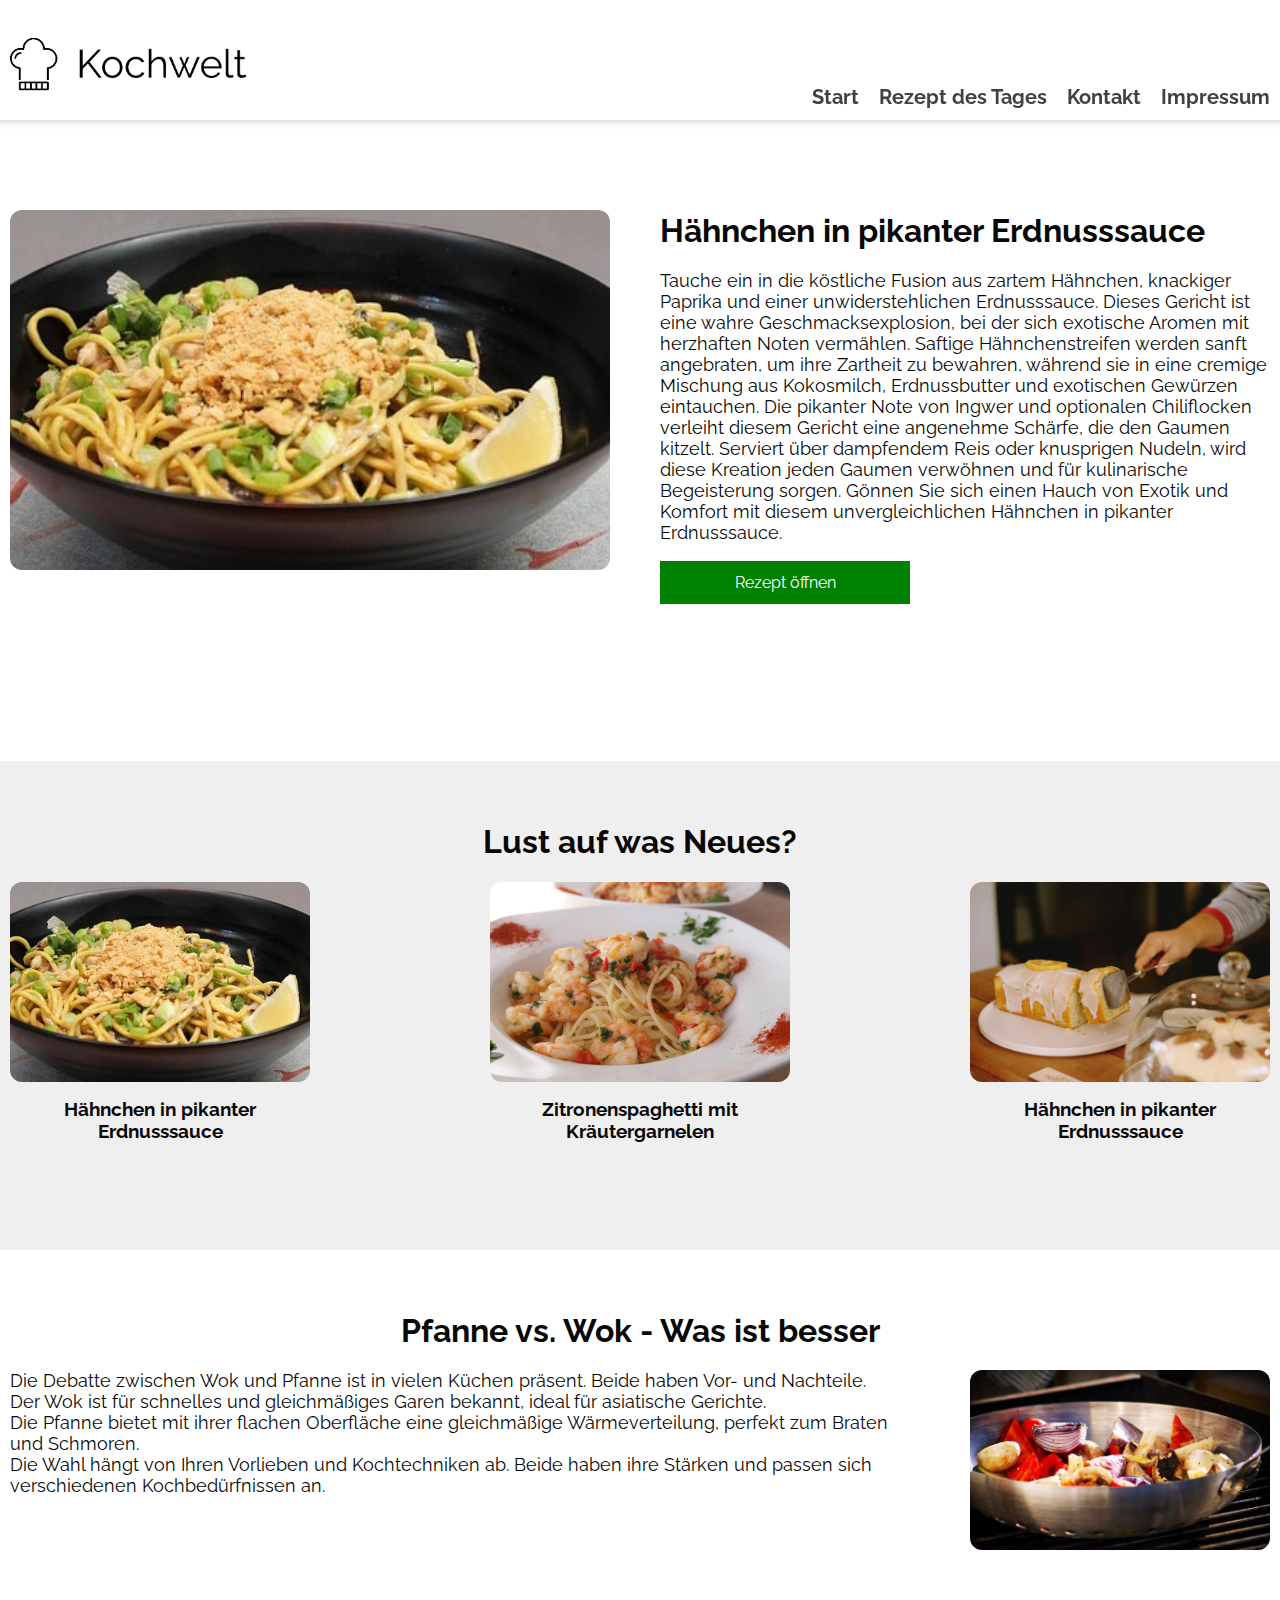
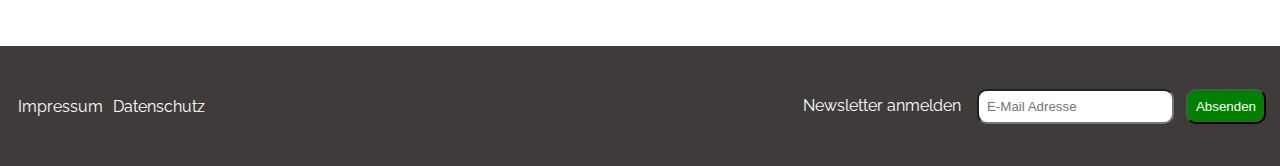
<file: index.html>
<!DOCTYPE html>
<html lang="en">

<head>
    <meta charset="UTF-8">
    <meta name="viewport" content="width=device-width, initial-scale=1.0">
    <link rel="icon" type="image/png" sizes="32x32" href="./img//favicon-32x32.png">
    <title>Kochwelt</title>
    <link rel="stylesheet" href="./css/templates.css">
    <link rel="stylesheet" href="./css/style.css">
    <script src="./script/includeHTML.js"></script>

</head>

<body onload="includeHTML()">
    <div w3-include-html="./templates/header.html"></div>

    <section id="main-recipe" class="pdg-blk-desk">
        <div class="content">
            <img src="./img/chinese-food.jpg" alt="">

            <div class="main-recipe-right">

                <div class="main-recipe-text">
                    <h1>Hähnchen in pikanter Erdnusssauce</h1>
                    <p>Tauche ein in die köstliche Fusion aus zartem Hähnchen, knackiger
                        Paprika und einer unwiderstehlichen Erdnusssauce. Dieses Gericht ist
                        eine wahre Geschmacksexplosion, bei der sich exotische Aromen mit
                        herzhaften Noten vermählen. Saftige Hähnchenstreifen werden sanft
                        angebraten, um ihre Zartheit zu bewahren, während sie in eine cremige
                        Mischung aus Kokosmilch, Erdnussbutter und exotischen Gewürzen
                        eintauchen. Die pikanter Note von Ingwer und optionalen Chiliflocken
                        verleiht diesem Gericht eine angenehme Schärfe, die den Gaumen
                        kitzelt. Serviert über dampfendem Reis oder knusprigen Nudeln, wird
                        diese Kreation jeden Gaumen verwöhnen und für kulinarische
                        Begeisterung sorgen. Gönnen Sie sich einen Hauch von Exotik und
                        Komfort mit diesem unvergleichlichen Hähnchen in pikanter
                        Erdnusssauce.</p>

                </div>

                <a class="button" href="chicken.html">Rezept öffnen</a>

            </div>



        </div>
    </section>


    <section id="news">
        <div class="content column">
            <h1>Lust auf was Neues?</h1>
            <div class="collection">
                <div class="new-recipe">
                    <a href="chicken.html"><img src="./img/chinese-food.jpg" alt="Hühnchen" /> </a>

                    <h3>Hähnchen in pikanter Erdnusssauce</h3>
                </div>

                <div class="new-recipe">
                    <a href="spaghetti.html"><img src="./img/recept1.jpg" alt="Spaghetti" /> </a>

                    <h3>Zitronenspaghetti mit Kräutergarnelen</h3>
                </div>

                <div class="new-recipe">
                    <a href="zitronenkuchen.html"><img src="./img/rezepteseitebild.jpg" alt="Zitronenkuchen" /> </a>

                    <h3>Hähnchen in pikanter Erdnusssauce</h3>
                </div>
            </div>
        </div>
    </section>

    <section id="compare">
        <div class="content column">
            <h1>Pfanne vs. Wok - Was ist besser</h1>
            <div class="compare-container">
                Die Debatte zwischen Wok und Pfanne ist in vielen Küchen präsent. Beide haben Vor- und Nachteile.
                <br>
                Der Wok ist für schnelles und gleichmäßiges Garen bekannt, ideal für asiatische Gerichte.
                <br>
                Die Pfanne bietet mit ihrer flachen Oberfläche eine gleichmäßige Wärmeverteilung, perfekt zum Braten und Schmoren.
                <br>
                Die Wahl hängt von Ihren Vorlieben und Kochtechniken ab. Beide haben ihre Stärken und passen sich verschiedenen Kochbedürfnissen an.
                <img src="./img/wok.jpg" alt="">
            </div>
        </div>
    </section>

    <div w3-include-html="templates/footer.html"></div>
</body>

</html>
</file>
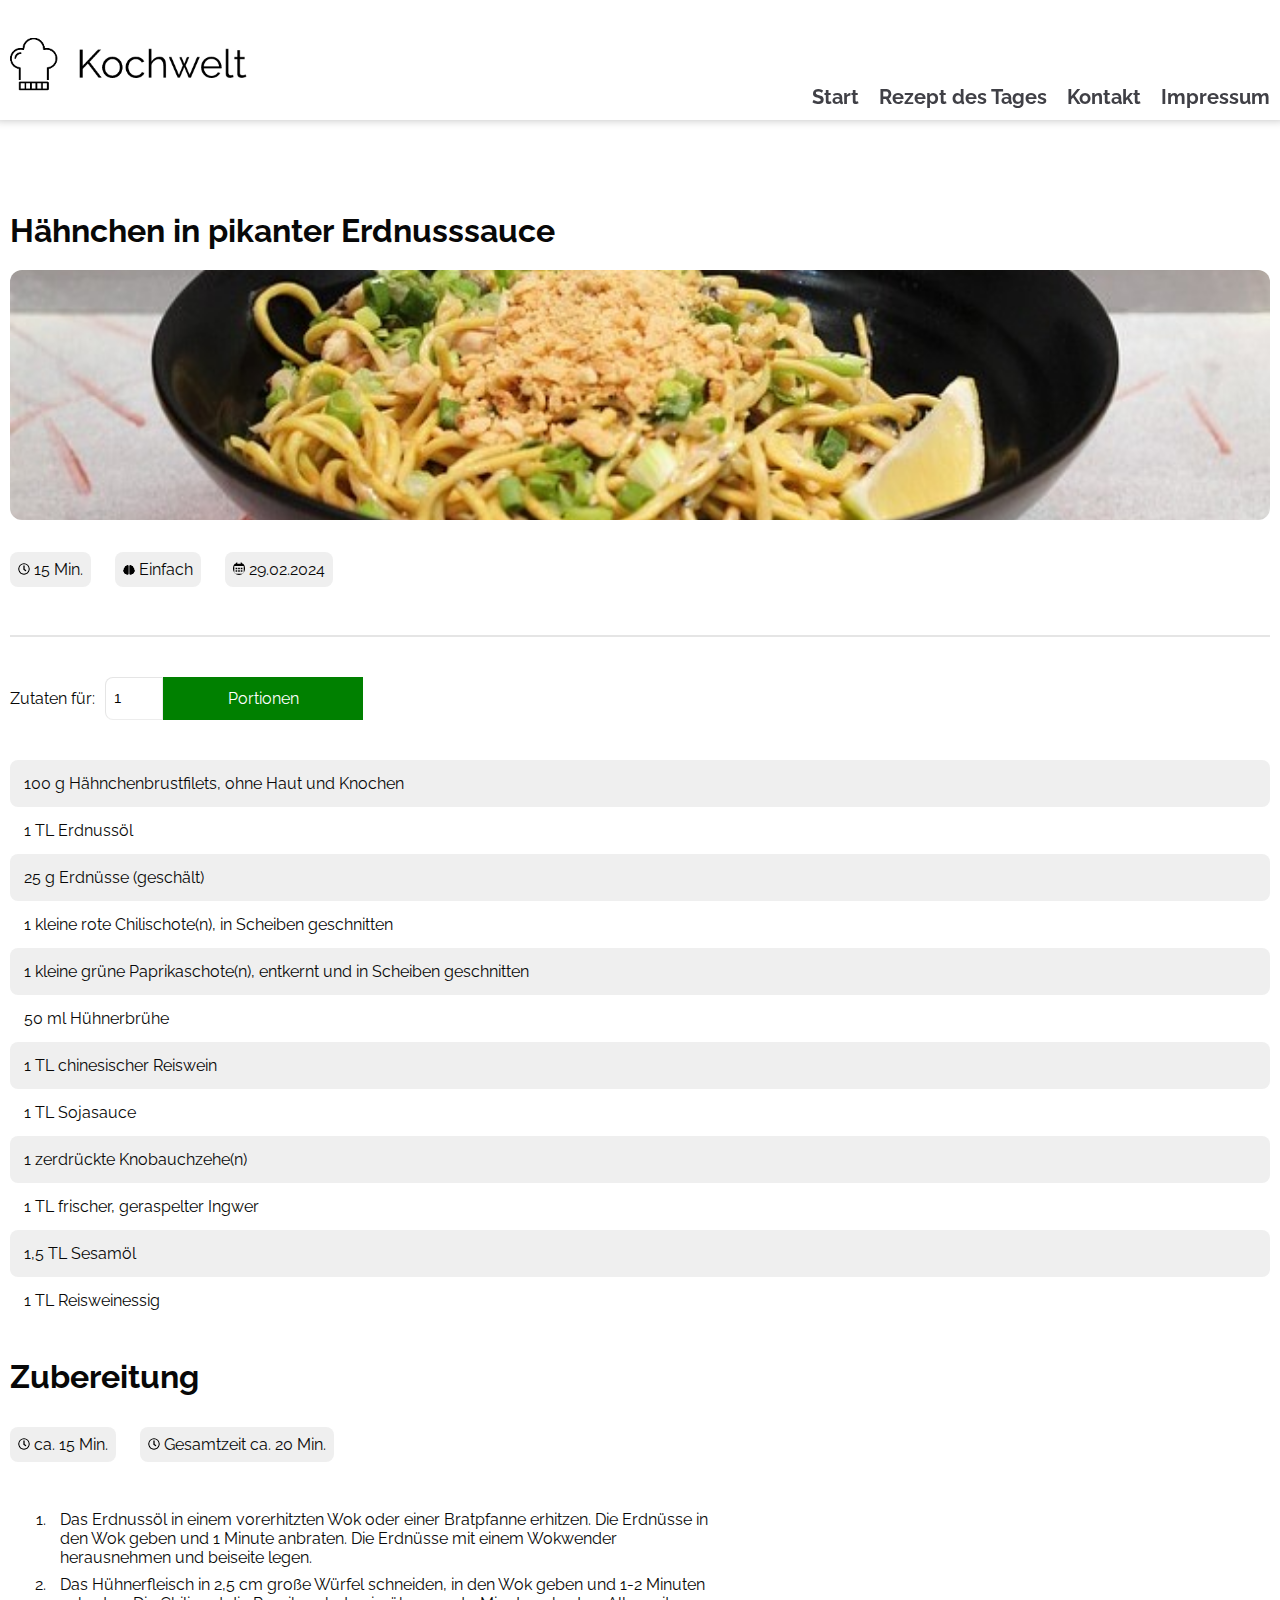
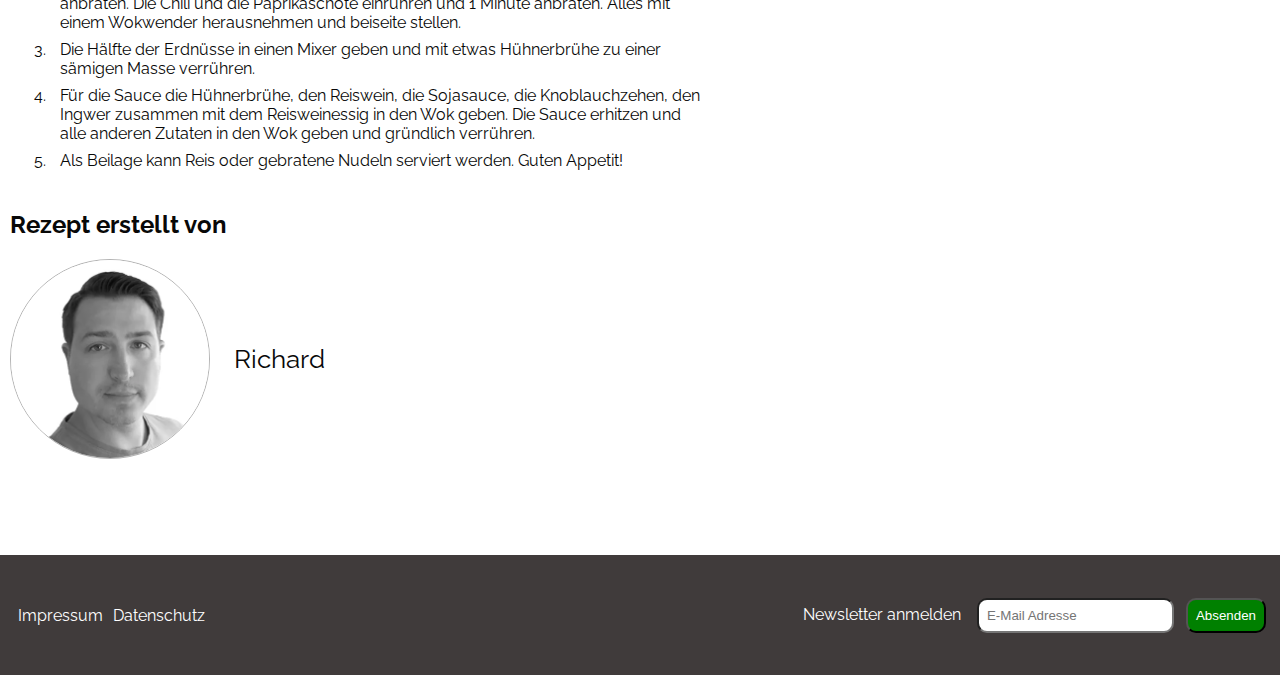
<file: chicken.html>
<!DOCTYPE html>
<html lang="en">

<head>
    <meta charset="UTF-8">
    <meta name="viewport" content="width=device-width, initial-scale=1.0">
    <link rel="icon" type="image/png" sizes="32x32" href="./img//favicon-32x32.png">

    <link rel="stylesheet" href="./css/templates.css">
    <link rel="stylesheet" href="./css/recipe.css">
    <link rel="stylesheet" href="./css/style.css">

    <title>Hähnchen in Erdnusssauce</title>

    <script src="./script/includeHTML.js"></script>
</head>

<body onload="includeHTML(); saveOrigin();">

    <div w3-include-html="templates/header.html"></div>
    <section id="recipe">
        <div class="content column">
            <h1>Hähnchen in pikanter Erdnusssauce</h1>
            <img class="recipe-img" src="./img/chinese-food.jpg" alt="">

            <div class="recipe-short-info border-bottom">
                <div class="recipe-short-info-tag">
                    <img class="info-tag-icon" src="./img/clock-regular.svg" alt="">
                    15 Min.
                </div>
                <div class="recipe-short-info-tag">
                    <img class="info-tag-icon" src="./img/brain-solid.svg" alt="">
                    Einfach
                </div>
                <div class="recipe-short-info-tag">
                    <img class="info-tag-icon" src="./img/calendar-alt-regular.svg" alt="">
                    29.02.2024
                </div>
            </div>

            <div class="input-area">
                <label for="amount">Zutaten für:</label>
                <div class="input-fields">
                    <input type="number" id="amount" name="fname" min="1" max="6" value="1">
                    <div class="button" onclick="calculate()">Portionen</div>
                </div>

            </div>

            <div class="ingredients">
                <table id="table">
                    <tr>
                        <td> <span class="ingredients-amount">100</span> g Hähnchenbrustfilets, ohne Haut und Knochen
                        </td>
                    </tr>
                    <tr>
                        <td> <span class="ingredients-amount">1</span> TL Erdnussöl</td>
                    </tr>
                    <tr>
                        <td> <span class="ingredients-amount">25</span> g Erdnüsse (geschält)</td>
                    </tr>
                    <tr>
                        <td> <span class="ingredients-amount">1</span> kleine rote Chilischote(n), in Scheiben
                            geschnitten</td>
                    </tr>
                    <tr>
                        <td> <span class="ingredients-amount">1</span> kleine grüne Paprikaschote(n), entkernt und in
                            Scheiben geschnitten</td>
                    </tr>
                    <tr>
                        <td> <span class="ingredients-amount">50</span> ml Hühnerbrühe</td>
                    </tr>
                    <tr>
                        <td> <span class="ingredients-amount">1</span> TL chinesischer Reiswein</td>
                    </tr>
                    <tr>
                        <td> <span class="ingredients-amount">1</span> TL Sojasauce</td>
                    </tr>
                    <tr>
                        <td> <span class="ingredients-amount">1</span> zerdrückte Knobauchzehe(n)</td>
                    </tr>
                    <tr>
                        <td> <span class="ingredients-amount">1</span> TL frischer, geraspelter Ingwer</td>
                    </tr>
                    <tr>
                        <td> <span class="ingredients-amount">1,5</span> TL Sesamöl</td>
                    </tr>
                    <tr>
                        <td> <span class="ingredients-amount">1</span> TL Reisweinessig</td>
                    </tr>
                </table>
            </div>

            <div class="preparation">
                <h1>Zubereitung</h1>
                <div class="recipe-short-info">
                    <div class="recipe-short-info-tag">
                        <img class="info-tag-icon" src="./img/clock-regular.svg" alt="">
                        ca. 15 Min.
                    </div>
                    <div class="recipe-short-info-tag">
                        <img class="info-tag-icon" src="./img/clock-regular.svg" alt="">
                        Gesamtzeit ca. 20 Min.
                    </div>
                </div>
                <ol class="prep-description">
                    <li>Das Erdnussöl in einem vorerhitzten Wok oder einer Bratpfanne erhitzen. Die Erdnüsse in den Wok
                        geben und 1 Minute anbraten. Die Erdnüsse mit einem Wokwender herausnehmen und beiseite legen.
                    </li>
                    <li>Das Hühnerfleisch in 2,5 cm große Würfel schneiden, in den Wok geben und 1-2 Minuten anbraten.
                        Die Chili und die Paprikaschote
                        einrühren und 1 Minute anbraten. Alles mit einem Wokwender herausnehmen und beiseite stellen.
                    </li>
                    <li>Die Hälfte der Erdnüsse in einen Mixer geben und mit etwas Hühnerbrühe zu einer sämigen Masse
                        verrühren. </li>
                    <li>Für die Sauce die Hühnerbrühe, den Reiswein, die Sojasauce, die Knoblauchzehen, den Ingwer
                        zusammen mit dem Reisweinessig in den Wok geben. Die Sauce erhitzen und alle anderen Zutaten in
                        den Wok geben und gründlich verrühren.</li>
                    <li>Als Beilage kann Reis oder gebratene Nudeln serviert werden. Guten Appetit!</li>
                </ol>
                <h2>Rezept erstellt von</h2>
                <div class="avatar-section">
                    <img class="avatar" src="img/Richard.webp" alt="">
                    <h3>Richard</h3>
                </div>

            </div>
        </div>



    </section>





    <div w3-include-html="templates/footer.html"></div>

    <script src="./script/calculate.js"></script>
</body>

</html>
</file>
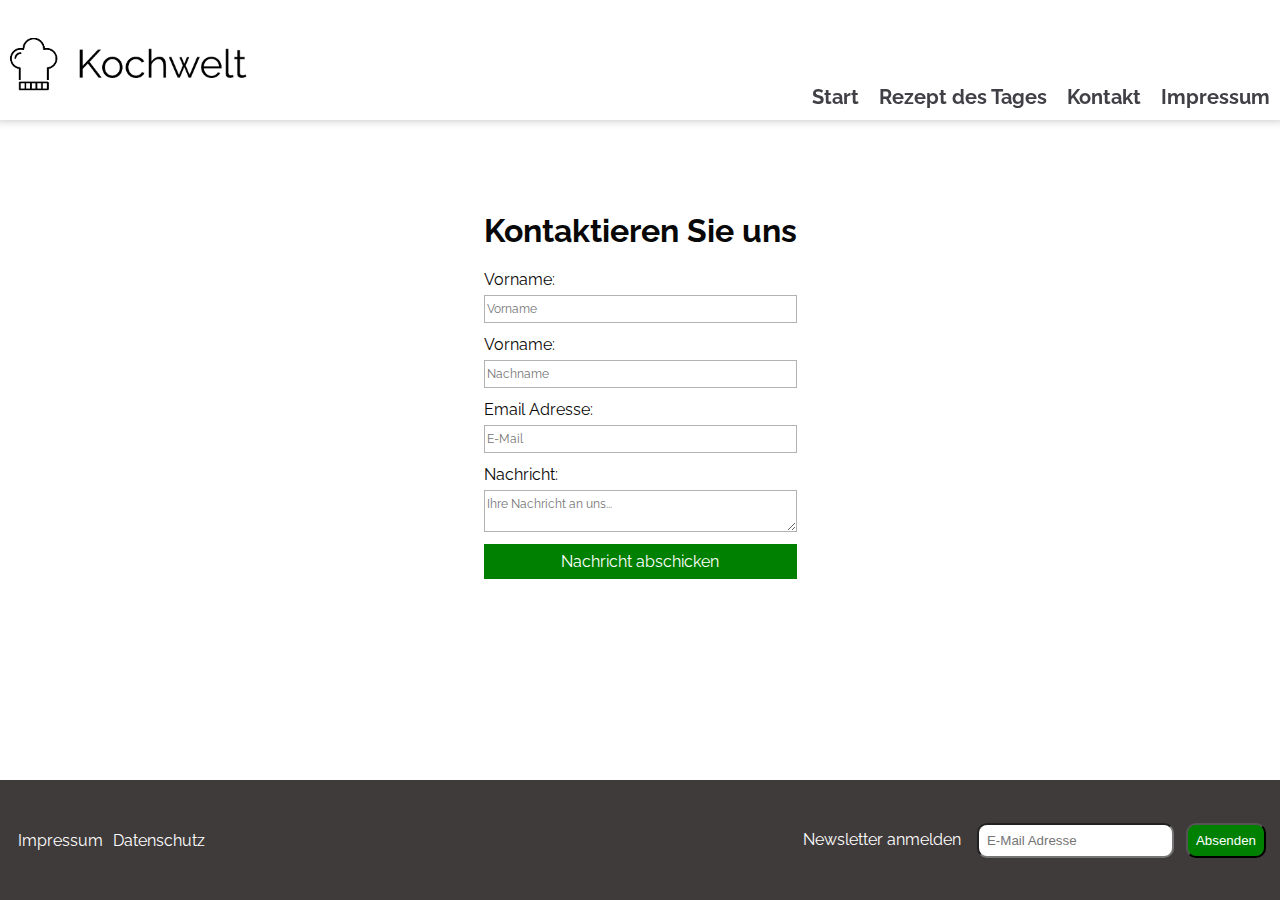
<file: contact.html>
<!DOCTYPE html>
<html lang="en">

<head>
     <meta charset="UTF-8">
     <meta name="viewport" content="width=device-width, initial-scale=1.0">
     <link rel="icon" type="image/png" sizes="32x32" href="./img//favicon-32x32.png">
   
     <title>Kontakt</title>
     <link rel="stylesheet" href="./css/templates.css">
     <link rel="stylesheet" href="./css/style.css">
     <link rel="stylesheet" href="./css/contact.css">
     <script src="./script/includeHTML.js"></script>
     <script src="./script/contact_javas.js"></script>

</head>

<body onload="includeHTML()">
     <div w3-include-html="./templates/header.html"></div>
     <div class="contact-content column contact">

          <h1 class="contakttitle">Kontaktieren Sie uns </h1>
          <form class="contactform" onsubmit="sendMail(event)">
               <label class="contactlabel firstname">
                    Vorname:
                    <input class="contactinput" type="text" name="firstname" placeholder="Vorname" required>
               </label>
               <label class="contactlabel lastname">
                    Vorname:
                    <input class="contactinput" type="text" name="lastname" placeholder="Nachname" required>
               </label>
               <label class="contactlabel email">
                    Email Adresse:
                    <input class="contactinput" type="email" name="email" placeholder="E-Mail" required>
               </label>
               <label class="contactlabel message">
                    Nachricht:
                    <textarea class="contactinput" name="message" required placeholder="Ihre Nachricht an uns..."></textarea>
               </label>
               <!-- your other form fields go here -->
               <button class="contactbtn" type="submit">Nachricht abschicken</button>
          </form>
     </div>

     <div w3-include-html="./templates/footer.html"></div>
</body>

</html>
</file>
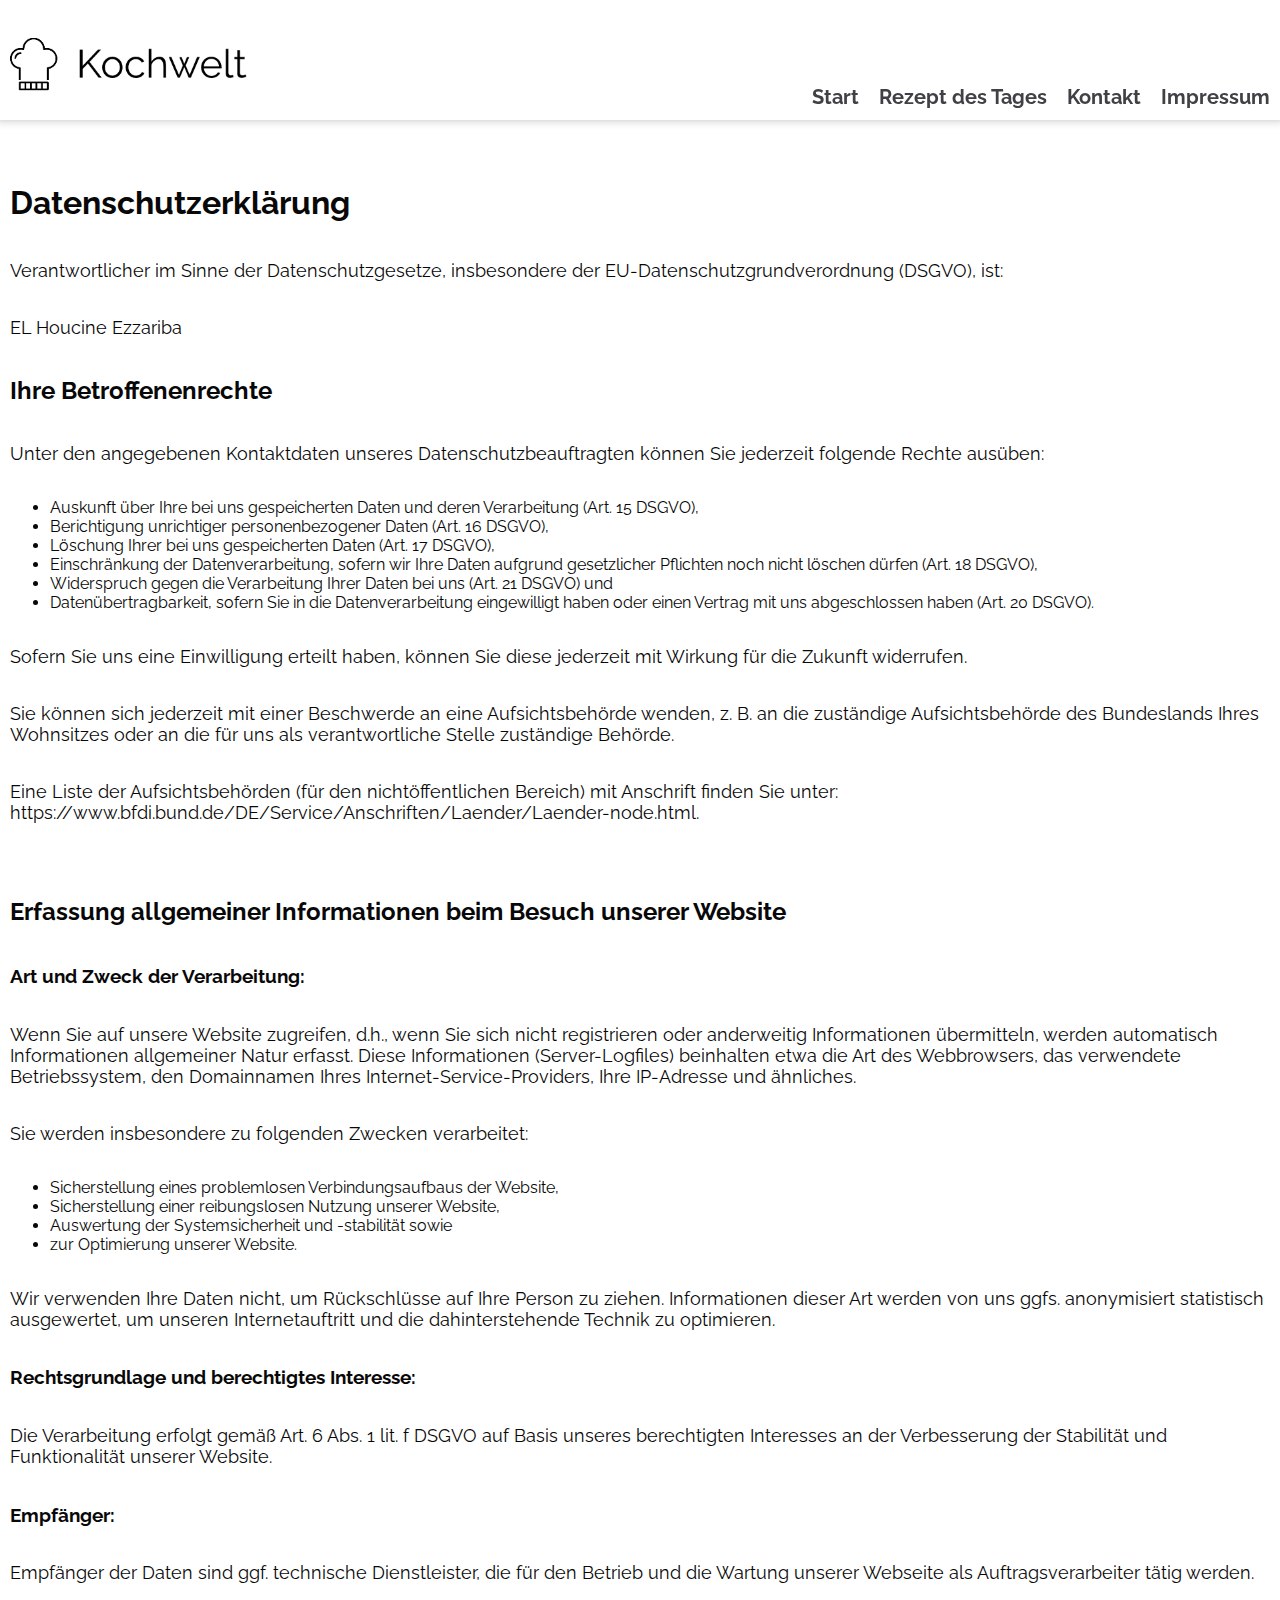
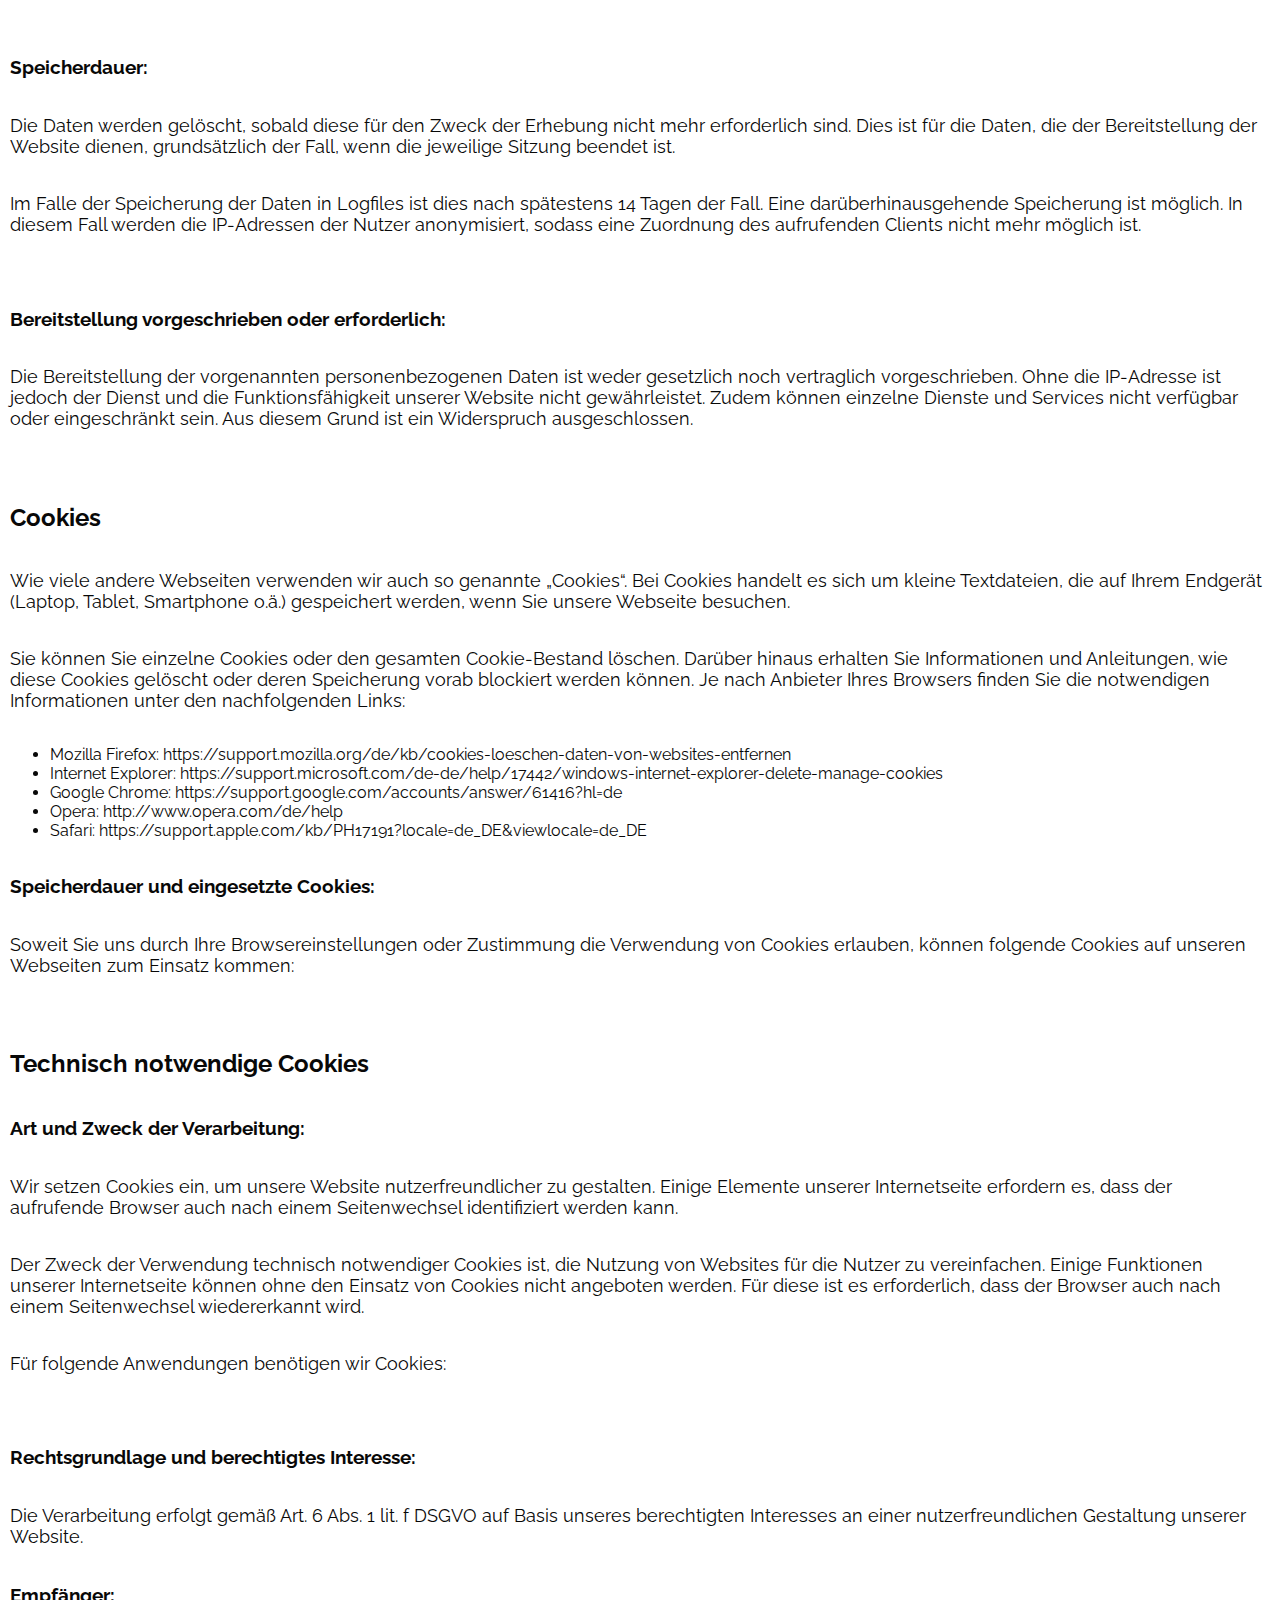
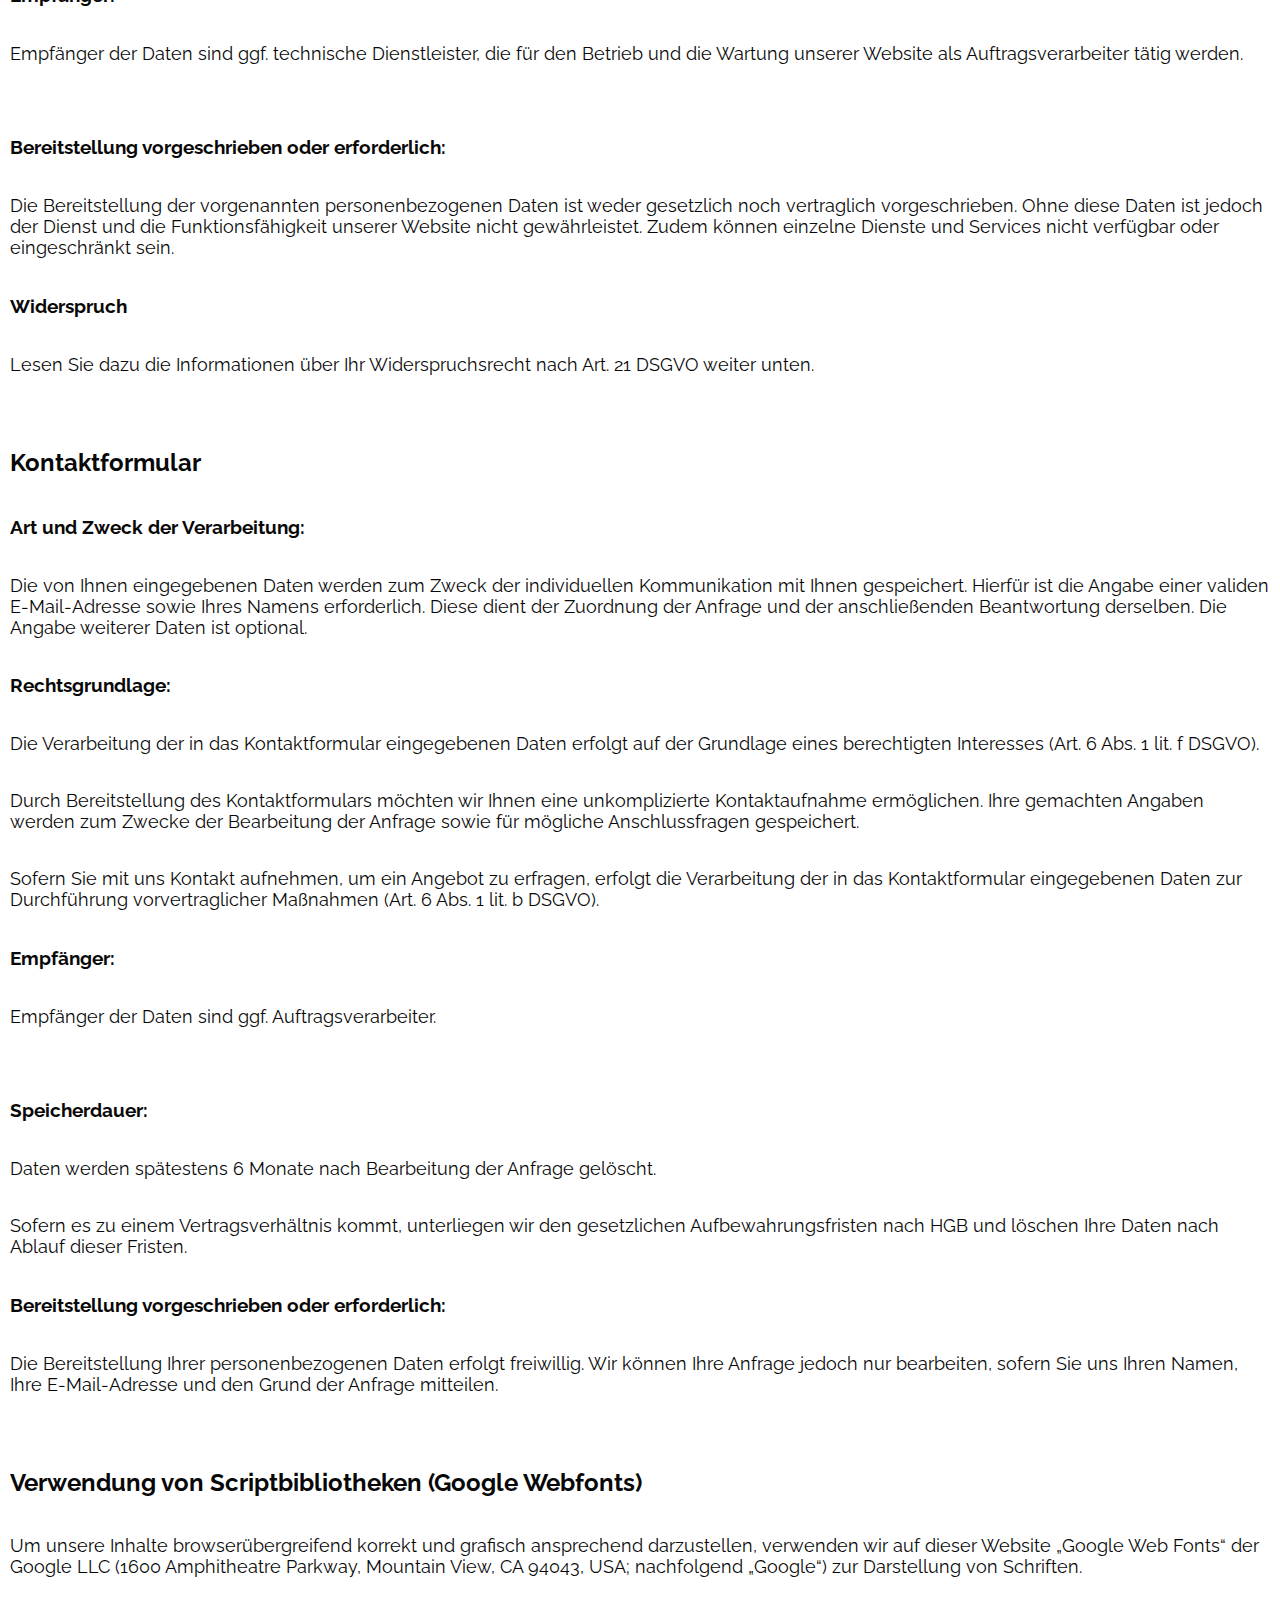
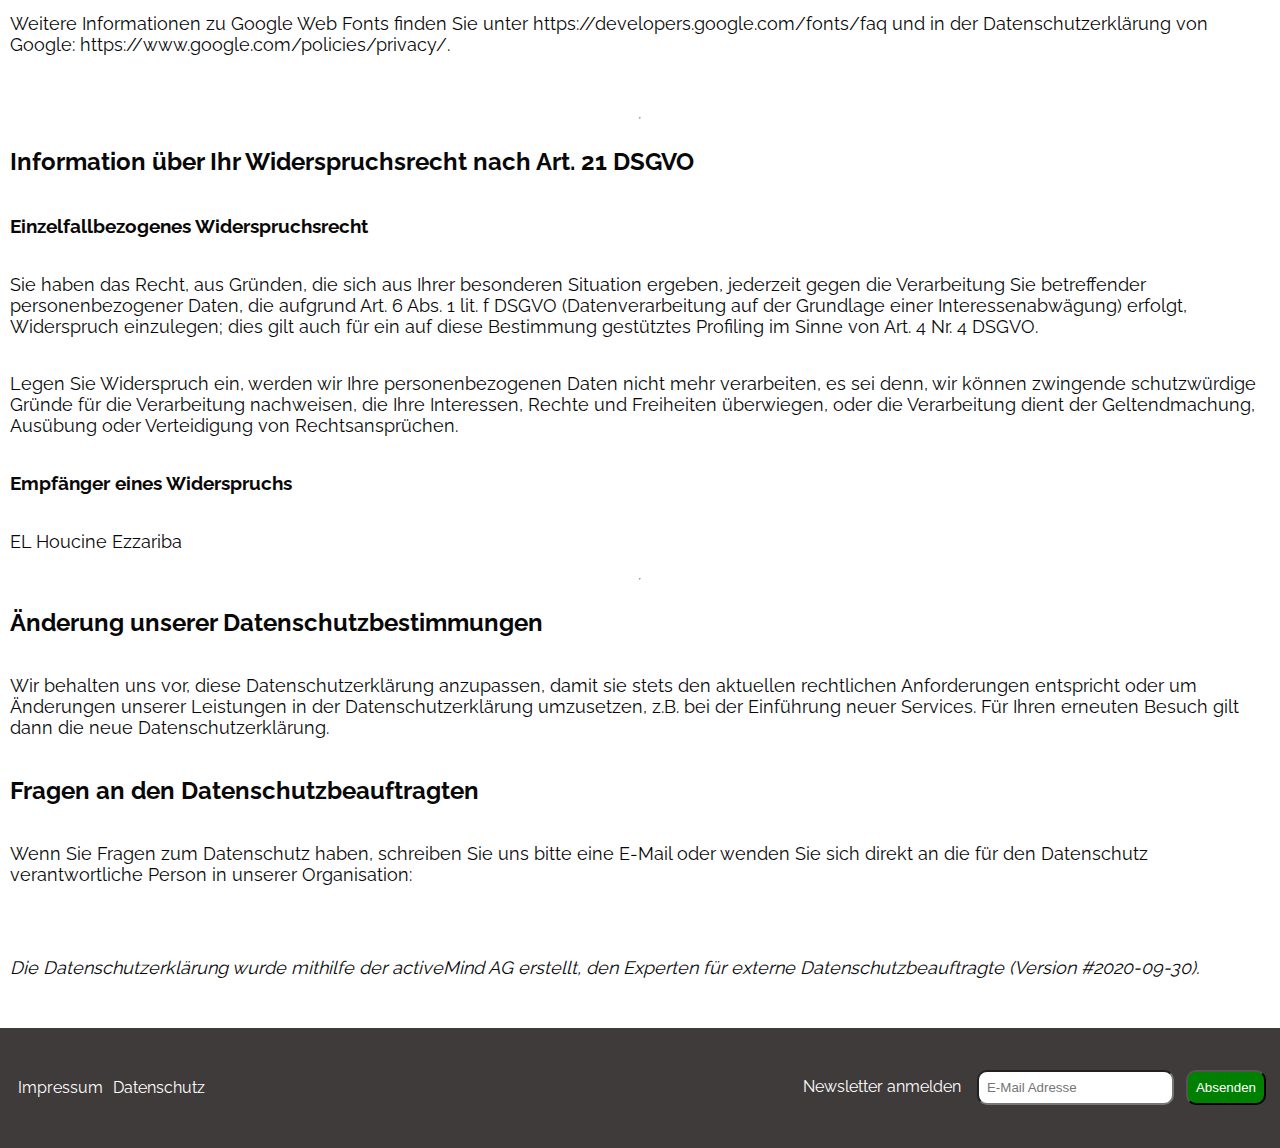
<file: datenschutz.html>
<!DOCTYPE html>
<html lang="en">

<head>
    <meta charset="UTF-8">
    <meta name="viewport" content="width=device-width, initial-scale=1.0">
    <link rel="icon" type="image/png" sizes="32x32" href="./img//favicon-32x32.png">

    <link rel="stylesheet" href="./css/templates.css">

    <link rel="stylesheet" href="./css/style.css">



    <script src="./script/includeHTML.js"></script>
    <title>Datenshutz</title>
</head>

<body onload="includeHTML()">
    <div w3-include-html="templates/header.html"></div>

    <div class='data-protection'>
        <div class="content column">

            <h1>Datenschutzerklärung</h1>
            <p>Verantwortlicher im Sinne der Datenschutzgesetze, insbesondere der EU-Datenschutzgrundverordnung (DSGVO),
                ist:
            </p>
            <p>EL Houcine Ezzariba</p>
            <h2>Ihre Betroffenenrechte</h2>
            <p>Unter den angegebenen Kontaktdaten unseres Datenschutzbeauftragten können Sie jederzeit folgende Rechte
                ausüben:
            </p>
            <ul>
                <li>Auskunft über Ihre bei uns gespeicherten Daten und deren Verarbeitung (Art. 15 DSGVO),</li>
                <li>Berichtigung unrichtiger personenbezogener Daten (Art. 16 DSGVO),</li>
                <li>Löschung Ihrer bei uns gespeicherten Daten (Art. 17 DSGVO),</li>
                <li>Einschränkung der Datenverarbeitung, sofern wir Ihre Daten aufgrund gesetzlicher Pflichten noch
                    nicht
                    löschen dürfen (Art. 18 DSGVO),</li>
                <li>Widerspruch gegen die Verarbeitung Ihrer Daten bei uns (Art. 21 DSGVO) und</li>
                <li>Datenübertragbarkeit, sofern Sie in die Datenverarbeitung eingewilligt haben oder einen Vertrag mit
                    uns
                    abgeschlossen haben (Art. 20 DSGVO).</li>
            </ul>
            <p>Sofern Sie uns eine Einwilligung erteilt haben, können Sie diese jederzeit mit Wirkung für die Zukunft
                widerrufen.</p>
            <p>Sie können sich jederzeit mit einer Beschwerde an eine Aufsichtsbehörde wenden, z. B. an die zuständige
                Aufsichtsbehörde des Bundeslands Ihres Wohnsitzes oder an die für uns als verantwortliche Stelle
                zuständige
                Behörde.</p>
            <p>Eine Liste der Aufsichtsbehörden (für den nichtöffentlichen Bereich) mit Anschrift finden Sie unter: <a
                    href="https://www.bfdi.bund.de/DE/Service/Anschriften/Laender/Laender-node.html" target="_blank"
                    rel="noopener nofollow">https://www.bfdi.bund.de/DE/Service/Anschriften/Laender/Laender-node.html</a>.
            </p>
            <p></p>
            <h2>Erfassung allgemeiner Informationen beim Besuch unserer Website</h2>
            <h3>Art und Zweck der Verarbeitung:</h3>
            <p>Wenn Sie auf unsere Website zugreifen, d.h., wenn Sie sich nicht registrieren oder anderweitig
                Informationen
                übermitteln, werden automatisch Informationen allgemeiner Natur erfasst. Diese Informationen
                (Server-Logfiles)
                beinhalten etwa die Art des Webbrowsers, das verwendete Betriebssystem, den Domainnamen Ihres
                Internet-Service-Providers, Ihre IP-Adresse und ähnliches. </p>
            <p>Sie werden insbesondere zu folgenden Zwecken verarbeitet:</p>
            <ul>
                <li>Sicherstellung eines problemlosen Verbindungsaufbaus der Website,</li>
                <li>Sicherstellung einer reibungslosen Nutzung unserer Website,</li>
                <li>Auswertung der Systemsicherheit und -stabilität sowie</li>
                <li>zur Optimierung unserer Website.</li>
            </ul>
            <p>Wir verwenden Ihre Daten nicht, um Rückschlüsse auf Ihre Person zu ziehen. Informationen dieser Art
                werden von
                uns ggfs. anonymisiert statistisch ausgewertet, um unseren Internetauftritt und die dahinterstehende
                Technik zu
                optimieren. </p>
            <h3>Rechtsgrundlage und berechtigtes Interesse:</h3>
            <p>Die Verarbeitung erfolgt gemäß Art. 6 Abs. 1 lit. f DSGVO auf Basis unseres berechtigten Interesses an
                der
                Verbesserung der Stabilität und Funktionalität unserer Website.</p>
            <h3>Empfänger:</h3>
            <p>Empfänger der Daten sind ggf. technische Dienstleister, die für den Betrieb und die Wartung unserer
                Webseite als
                Auftragsverarbeiter tätig werden.</p>
            <p></p>
            <h3>Speicherdauer:</h3>
            <p>Die Daten werden gelöscht, sobald diese für den Zweck der Erhebung nicht mehr erforderlich sind. Dies ist
                für die
                Daten, die der Bereitstellung der Website dienen, grundsätzlich der Fall, wenn die jeweilige Sitzung
                beendet
                ist. </p>
            <p> Im Falle der Speicherung der Daten in Logfiles ist dies nach spätestens 14 Tagen der Fall. Eine
                darüberhinausgehende Speicherung ist möglich. In diesem Fall werden die IP-Adressen der Nutzer
                anonymisiert,
                sodass eine Zuordnung des aufrufenden Clients nicht mehr möglich ist.</p>
            <p></p>
            <h3>Bereitstellung vorgeschrieben oder erforderlich:</h3>
            <p>Die Bereitstellung der vorgenannten personenbezogenen Daten ist weder gesetzlich noch vertraglich
                vorgeschrieben.
                Ohne die IP-Adresse ist jedoch der Dienst und die Funktionsfähigkeit unserer Website nicht
                gewährleistet. Zudem
                können einzelne Dienste und Services nicht verfügbar oder eingeschränkt sein. Aus diesem Grund ist ein
                Widerspruch ausgeschlossen. </p>
            <p></p>
            <h2>Cookies</h2>
            <p>Wie viele andere Webseiten verwenden wir auch so genannte „Cookies“. Bei Cookies handelt es sich um
                kleine
                Textdateien, die auf Ihrem Endgerät (Laptop, Tablet, Smartphone o.ä.) gespeichert werden, wenn Sie
                unsere
                Webseite besuchen. </p>
            <p>Sie können Sie einzelne Cookies oder den gesamten Cookie-Bestand löschen. Darüber hinaus erhalten Sie
                Informationen und Anleitungen, wie diese Cookies gelöscht oder deren Speicherung vorab blockiert werden
                können.
                Je nach Anbieter Ihres Browsers finden Sie die notwendigen Informationen unter den nachfolgenden Links:
            </p>
            <ul>
                <li>Mozilla Firefox: <a
                        href="https://support.mozilla.org/de/kb/cookies-loeschen-daten-von-websites-entfernen"
                        target="_blank"
                        rel="nofollow noopener">https://support.mozilla.org/de/kb/cookies-loeschen-daten-von-websites-entfernen</a>
                </li>
                <li>Internet Explorer: <a
                        href="https://support.microsoft.com/de-de/help/17442/windows-internet-explorer-delete-manage-cookies"
                        target="_blank"
                        rel="nofollow noopener">https://support.microsoft.com/de-de/help/17442/windows-internet-explorer-delete-manage-cookies</a>
                </li>
                <li>Google Chrome: <a href="https://support.google.com/accounts/answer/61416?hl=de" target="_blank"
                        rel="nofollow noopener">https://support.google.com/accounts/answer/61416?hl=de</a></li>
                <li>Opera: <a href="http://www.opera.com/de/help" target="_blank"
                        rel="nofollow noopener">http://www.opera.com/de/help</a></li>
                <li>Safari: <a href="https://support.apple.com/kb/PH17191?locale=de_DE&viewlocale=de_DE" target="_blank"
                        rel="nofollow noopener">https://support.apple.com/kb/PH17191?locale=de_DE&viewlocale=de_DE</a>
                </li>
            </ul>
            <h3>Speicherdauer und eingesetzte Cookies:</h3>
            <p>Soweit Sie uns durch Ihre Browsereinstellungen oder Zustimmung die Verwendung von Cookies erlauben,
                können
                folgende Cookies auf unseren Webseiten zum Einsatz kommen:</p>
            <p></p>
            <h2>Technisch notwendige Cookies </h2>
            <h3>Art und Zweck der Verarbeitung: </h3>
            <p>Wir setzen Cookies ein, um unsere Website nutzerfreundlicher zu gestalten. Einige Elemente unserer
                Internetseite
                erfordern es, dass der aufrufende Browser auch nach einem Seitenwechsel identifiziert werden kann.</p>
            <p>Der Zweck der Verwendung technisch notwendiger Cookies ist, die Nutzung von Websites für die Nutzer zu
                vereinfachen. Einige Funktionen unserer Internetseite können ohne den Einsatz von Cookies nicht
                angeboten
                werden. Für diese ist es erforderlich, dass der Browser auch nach einem Seitenwechsel wiedererkannt
                wird.</p>
            <p>Für folgende Anwendungen benötigen wir Cookies:</p>
            <p></p>
            <h3>Rechtsgrundlage und berechtigtes Interesse: </h3>
            <p>Die Verarbeitung erfolgt gemäß Art. 6 Abs. 1 lit. f DSGVO auf Basis unseres berechtigten Interesses an
                einer
                nutzerfreundlichen Gestaltung unserer Website.</p>
            <h3>Empfänger: </h3>
            <p>Empfänger der Daten sind ggf. technische Dienstleister, die für den Betrieb und die Wartung unserer
                Website als
                Auftragsverarbeiter tätig werden.</p>
            <p></p>
            <h3>Bereitstellung vorgeschrieben oder erforderlich:</h3>
            <p>Die Bereitstellung der vorgenannten personenbezogenen Daten ist weder gesetzlich noch vertraglich
                vorgeschrieben.
                Ohne diese Daten ist jedoch der Dienst und die Funktionsfähigkeit unserer Website nicht gewährleistet.
                Zudem
                können einzelne Dienste und Services nicht verfügbar oder eingeschränkt sein.</p>
            <h3>Widerspruch</h3>
            <p>Lesen Sie dazu die Informationen über Ihr Widerspruchsrecht nach Art. 21 DSGVO weiter unten.</p>
            <p></p>
            <h2>Kontaktformular</h2>
            <h3>Art und Zweck der Verarbeitung:</h3>
            <p>Die von Ihnen eingegebenen Daten werden zum Zweck der individuellen Kommunikation mit Ihnen gespeichert.
                Hierfür
                ist die Angabe einer validen E-Mail-Adresse sowie Ihres Namens erforderlich. Diese dient der Zuordnung
                der
                Anfrage und der anschließenden Beantwortung derselben. Die Angabe weiterer Daten ist optional.</p>
            <h3>Rechtsgrundlage:</h3>
            <p>Die Verarbeitung der in das Kontaktformular eingegebenen Daten erfolgt auf der Grundlage eines
                berechtigten
                Interesses (Art. 6 Abs. 1 lit. f DSGVO).</p>
            <p>Durch Bereitstellung des Kontaktformulars möchten wir Ihnen eine unkomplizierte Kontaktaufnahme
                ermöglichen. Ihre
                gemachten Angaben werden zum Zwecke der Bearbeitung der Anfrage sowie für mögliche Anschlussfragen
                gespeichert.
            </p>
            <p>Sofern Sie mit uns Kontakt aufnehmen, um ein Angebot zu erfragen, erfolgt die Verarbeitung der in das
                Kontaktformular eingegebenen Daten zur Durchführung vorvertraglicher Maßnahmen (Art. 6 Abs. 1 lit. b
                DSGVO).</p>
            <h3>Empfänger:</h3>
            <p>Empfänger der Daten sind ggf. Auftragsverarbeiter.</p>
            <p></p>
            <h3>Speicherdauer:</h3>
            <p>Daten werden spätestens 6 Monate nach Bearbeitung der Anfrage gelöscht.</p>
            <p>Sofern es zu einem Vertragsverhältnis kommt, unterliegen wir den gesetzlichen Aufbewahrungsfristen nach
                HGB und
                löschen Ihre Daten nach Ablauf dieser Fristen. </p>
            <h3>Bereitstellung vorgeschrieben oder erforderlich:</h3>
            <p>Die Bereitstellung Ihrer personenbezogenen Daten erfolgt freiwillig. Wir können Ihre Anfrage jedoch nur
                bearbeiten, sofern Sie uns Ihren Namen, Ihre E-Mail-Adresse und den Grund der Anfrage mitteilen.</p>
            <p></p>
            <h2>Verwendung von Scriptbibliotheken (Google Webfonts)</h2>
            <p>Um unsere Inhalte browserübergreifend korrekt und grafisch ansprechend darzustellen, verwenden wir auf
                dieser
                Website „Google Web Fonts“ der Google LLC (1600 Amphitheatre Parkway, Mountain View, CA 94043, USA;
                nachfolgend
                „Google“) zur Darstellung von Schriften.</p>
            <p>Weitere Informationen zu Google Web Fonts finden Sie unter <a
                    href="https://developers.google.com/fonts/faq" rel="noopener nofollow"
                    target="_blank">https://developers.google.com/fonts/faq</a> und in der
                Datenschutzerklärung von Google: <a href="https://www.google.com/policies/privacy/"
                    rel="noopener nofollow" target="_blank">https://www.google.com/policies/privacy/</a>.</p>
            <p></p>
            <hr>
            <h2>Information über Ihr Widerspruchsrecht nach Art. 21 DSGVO</h2>
            <h3>Einzelfallbezogenes Widerspruchsrecht</h3>
            <p>Sie haben das Recht, aus Gründen, die sich aus Ihrer besonderen Situation ergeben, jederzeit gegen die
                Verarbeitung Sie betreffender personenbezogener Daten, die aufgrund Art. 6 Abs. 1 lit. f DSGVO
                (Datenverarbeitung auf der Grundlage einer Interessenabwägung) erfolgt, Widerspruch einzulegen; dies
                gilt auch
                für ein auf diese Bestimmung gestütztes Profiling im Sinne von Art. 4 Nr. 4 DSGVO.</p>
            <p>Legen Sie Widerspruch ein, werden wir Ihre personenbezogenen Daten nicht mehr verarbeiten, es sei denn,
                wir
                können zwingende schutzwürdige Gründe für die Verarbeitung nachweisen, die Ihre Interessen, Rechte und
                Freiheiten überwiegen, oder die Verarbeitung dient der Geltendmachung, Ausübung oder Verteidigung von
                Rechtsansprüchen.</p>
            <h3>Empfänger eines Widerspruchs</h3>
            <p>EL Houcine Ezzariba</p>
            <hr>
            <h2>Änderung unserer Datenschutzbestimmungen</h2>
            <p>Wir behalten uns vor, diese Datenschutzerklärung anzupassen, damit sie stets den aktuellen rechtlichen
                Anforderungen entspricht oder um Änderungen unserer Leistungen in der Datenschutzerklärung umzusetzen,
                z.B. bei
                der Einführung neuer Services. Für Ihren erneuten Besuch gilt dann die neue Datenschutzerklärung.</p>
            <h2>Fragen an den Datenschutzbeauftragten</h2>
            <p>Wenn Sie Fragen zum Datenschutz haben, schreiben Sie uns bitte eine E-Mail oder wenden Sie sich direkt an
                die für
                den Datenschutz verantwortliche Person in unserer Organisation:</p>
            <p></p>
            <p><em>Die Datenschutzerklärung wurde mithilfe der activeMind AG erstellt, den Experten für <a
                        href="https://www.activemind.de/datenschutz/datenschutzbeauftragter/" target="_blank"
                        rel="noopener">externe Datenschutzbeauftragte</a> (Version #2020-09-30).</em></p>
        </div>
    </div>
    <div w3-include-html="templates/footer.html"></div>
</body>

</html>
</file>
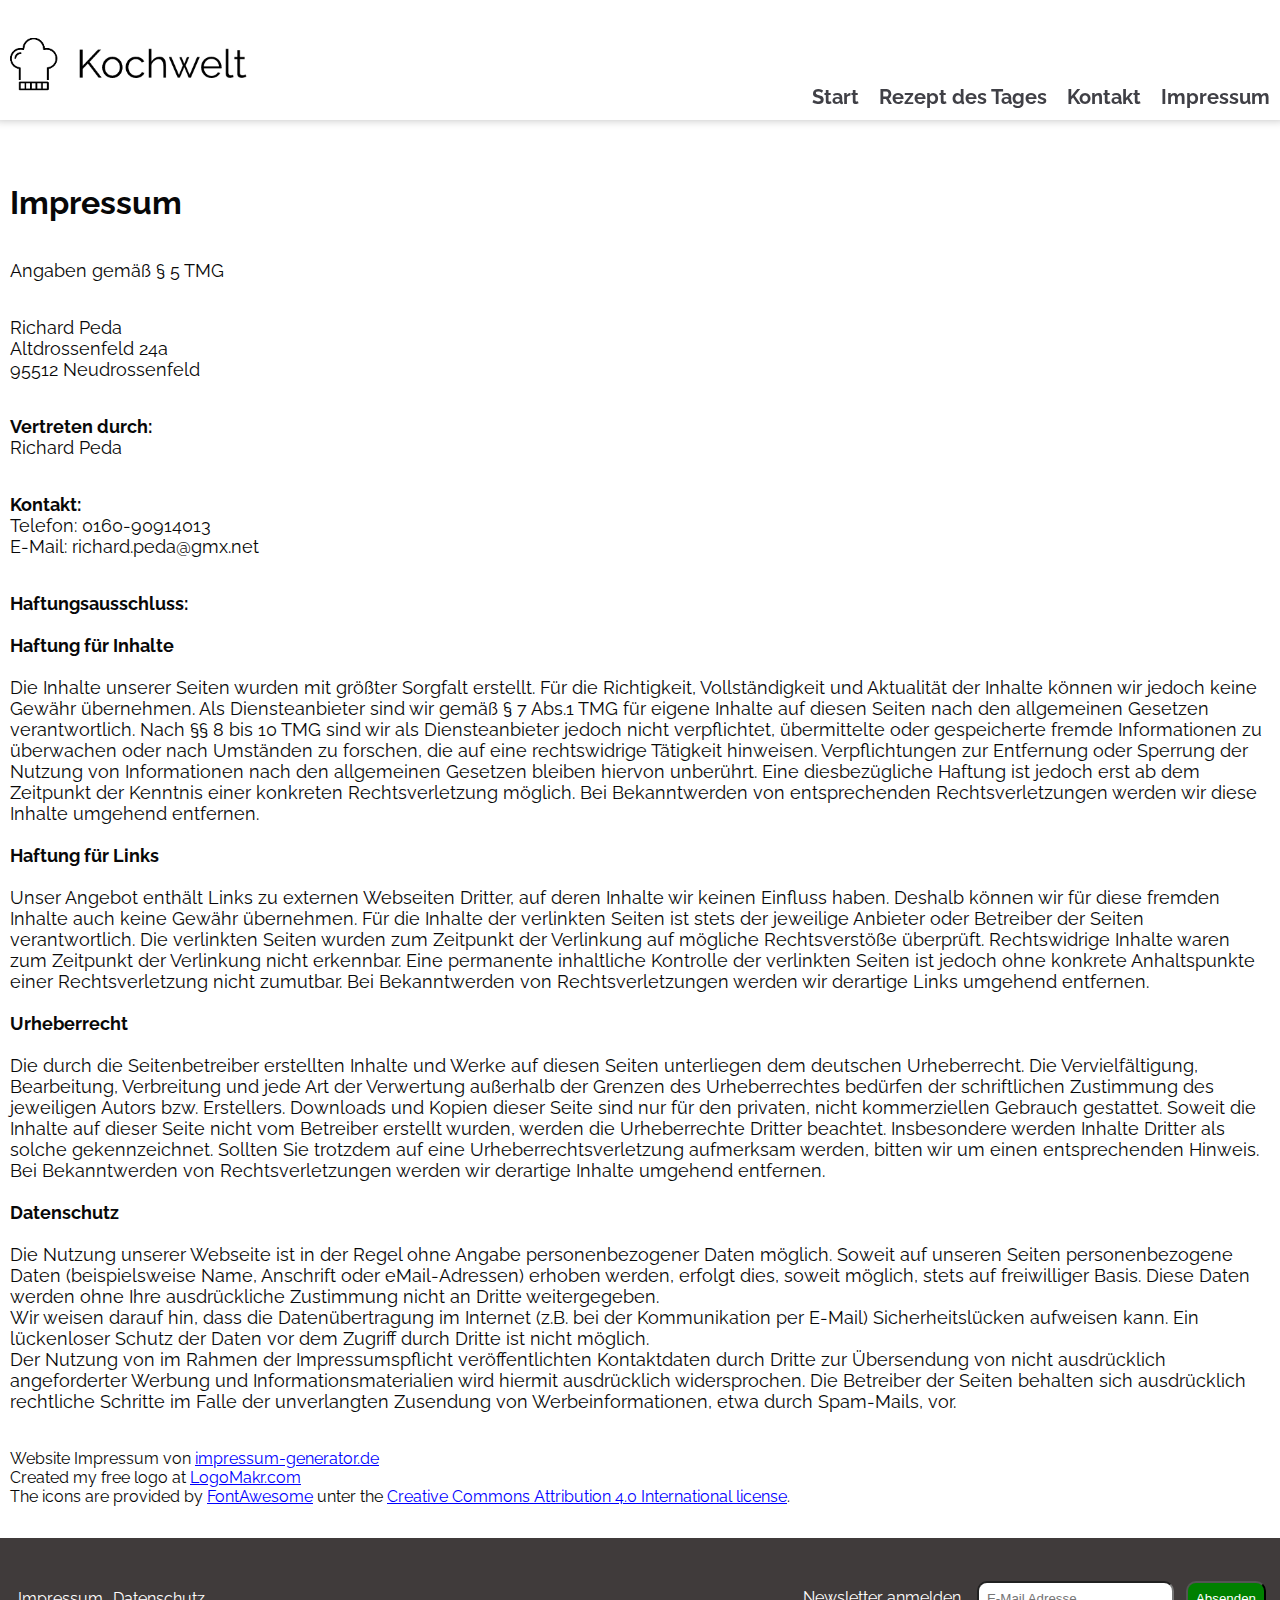
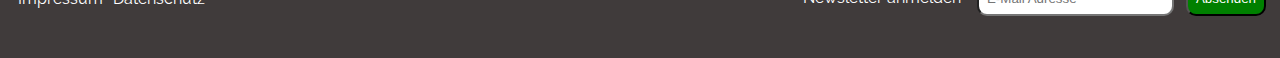
<file: impressum.html>
<!DOCTYPE html>
<html lang="en">

<head>
    <meta charset="UTF-8">
    <meta name="viewport" content="width=device-width, initial-scale=1.0">

    <link rel="icon" type="image/png" sizes="32x32" href="./img//favicon-32x32.png">
    
    <!-- <link rel="stylesheet" href="recipe.css"> -->
    <title>Kochwelt - Impressumg</title>
    <link rel="stylesheet" href="./css/templates.css">
    <link rel="stylesheet" href="./css/style.css">
    <script src="./script/includeHTML.js"></script>
    <title>Document</title>
</head>

<body onload="includeHTML()">
    <div w3-include-html="templates/header.html"></div>

    <div class='imprint'>
        <div class="content column">
            <h1>Impressum</h1>
            <p>Angaben gemäß § 5 TMG</p>
            <p>Richard Peda <br>
                Altdrossenfeld 24a<br>
                95512 Neudrossenfeld <br>
            </p>
            <p> <strong>Vertreten durch: </strong><br>
                Richard Peda<br>
            </p>
            <p><strong>Kontakt:</strong> <br>
                Telefon: 0160-90914013<br>
                E-Mail: <a href='mailto:richard.peda@gmx.net'>richard.peda@gmx.net</a></br></p>
            <p><strong>Haftungsausschluss: </strong><br><br><strong>Haftung für Inhalte</strong><br><br>
                Die Inhalte unserer Seiten wurden mit größter Sorgfalt erstellt. Für die Richtigkeit, Vollständigkeit
                und Aktualität der Inhalte können wir jedoch keine Gewähr übernehmen. Als Diensteanbieter sind wir gemäß
                § 7 Abs.1 TMG für eigene Inhalte auf diesen Seiten nach den allgemeinen Gesetzen verantwortlich. Nach §§
                8 bis 10 TMG sind wir als Diensteanbieter jedoch nicht verpflichtet, übermittelte oder gespeicherte
                fremde Informationen zu überwachen oder nach Umständen zu forschen, die auf eine rechtswidrige Tätigkeit
                hinweisen. Verpflichtungen zur Entfernung oder Sperrung der Nutzung von Informationen nach den
                allgemeinen Gesetzen bleiben hiervon unberührt. Eine diesbezügliche Haftung ist jedoch erst ab dem
                Zeitpunkt der Kenntnis einer konkreten Rechtsverletzung möglich. Bei Bekanntwerden von entsprechenden
                Rechtsverletzungen werden wir diese Inhalte umgehend entfernen.<br><br><strong>Haftung für
                    Links</strong><br><br>
                Unser Angebot enthält Links zu externen Webseiten Dritter, auf deren Inhalte wir keinen Einfluss haben.
                Deshalb können wir für diese fremden Inhalte auch keine Gewähr übernehmen. Für die Inhalte der
                verlinkten Seiten ist stets der jeweilige Anbieter oder Betreiber der Seiten verantwortlich. Die
                verlinkten Seiten wurden zum Zeitpunkt der Verlinkung auf mögliche Rechtsverstöße überprüft.
                Rechtswidrige Inhalte waren zum Zeitpunkt der Verlinkung nicht erkennbar. Eine permanente inhaltliche
                Kontrolle der verlinkten Seiten ist jedoch ohne konkrete Anhaltspunkte einer Rechtsverletzung nicht
                zumutbar. Bei Bekanntwerden von Rechtsverletzungen werden wir derartige Links umgehend
                entfernen.<br><br><strong>Urheberrecht</strong><br><br>
                Die durch die Seitenbetreiber erstellten Inhalte und Werke auf diesen Seiten unterliegen dem deutschen
                Urheberrecht. Die Vervielfältigung, Bearbeitung, Verbreitung und jede Art der Verwertung außerhalb der
                Grenzen des Urheberrechtes bedürfen der schriftlichen Zustimmung des jeweiligen Autors bzw. Erstellers.
                Downloads und Kopien dieser Seite sind nur für den privaten, nicht kommerziellen Gebrauch gestattet.
                Soweit die Inhalte auf dieser Seite nicht vom Betreiber erstellt wurden, werden die Urheberrechte
                Dritter beachtet. Insbesondere werden Inhalte Dritter als solche gekennzeichnet. Sollten Sie trotzdem
                auf eine Urheberrechtsverletzung aufmerksam werden, bitten wir um einen entsprechenden Hinweis. Bei
                Bekanntwerden von Rechtsverletzungen werden wir derartige Inhalte umgehend
                entfernen.<br><br><strong>Datenschutz</strong><br><br>
                Die Nutzung unserer Webseite ist in der Regel ohne Angabe personenbezogener Daten möglich. Soweit auf
                unseren Seiten personenbezogene Daten (beispielsweise Name, Anschrift oder eMail-Adressen) erhoben
                werden, erfolgt dies, soweit möglich, stets auf freiwilliger Basis. Diese Daten werden ohne Ihre
                ausdrückliche Zustimmung nicht an Dritte weitergegeben. <br>
                Wir weisen darauf hin, dass die Datenübertragung im Internet (z.B. bei der Kommunikation per E-Mail)
                Sicherheitslücken aufweisen kann. Ein lückenloser Schutz der Daten vor dem Zugriff durch Dritte ist
                nicht möglich. <br>
                Der Nutzung von im Rahmen der Impressumspflicht veröffentlichten Kontaktdaten durch Dritte zur
                Übersendung von nicht ausdrücklich angeforderter Werbung und Informationsmaterialien wird hiermit
                ausdrücklich widersprochen. Die Betreiber der Seiten behalten sich ausdrücklich rechtliche Schritte im
                Falle der unverlangten Zusendung von Werbeinformationen, etwa durch Spam-Mails, vor.<br>
            </p><br>
            <span>Website Impressum von <a class="impr-link" href="https://www.impressum-generator.de">impressum-generator.de</span></a>


            <span>Created my free logo at <a class="impr-link" href="https://logomakr.com" target="_blank">LogoMakr.com</a></span>



            <span>The icons are provided by <a class="impr-link" href="https://fontawesome.com/" rel="nofollow"
                target="_blank">FontAwesome</a>
            unter the <a class="impr-link" href="https://fontawesome.com/license" target="_blank" rel="nofollow">Creative Commons
                Attribution 4.0 International license</a>.</span>
        </div>
    </div>




    <div w3-include-html="templates/footer.html"></div>
</body>

</html>
</file>
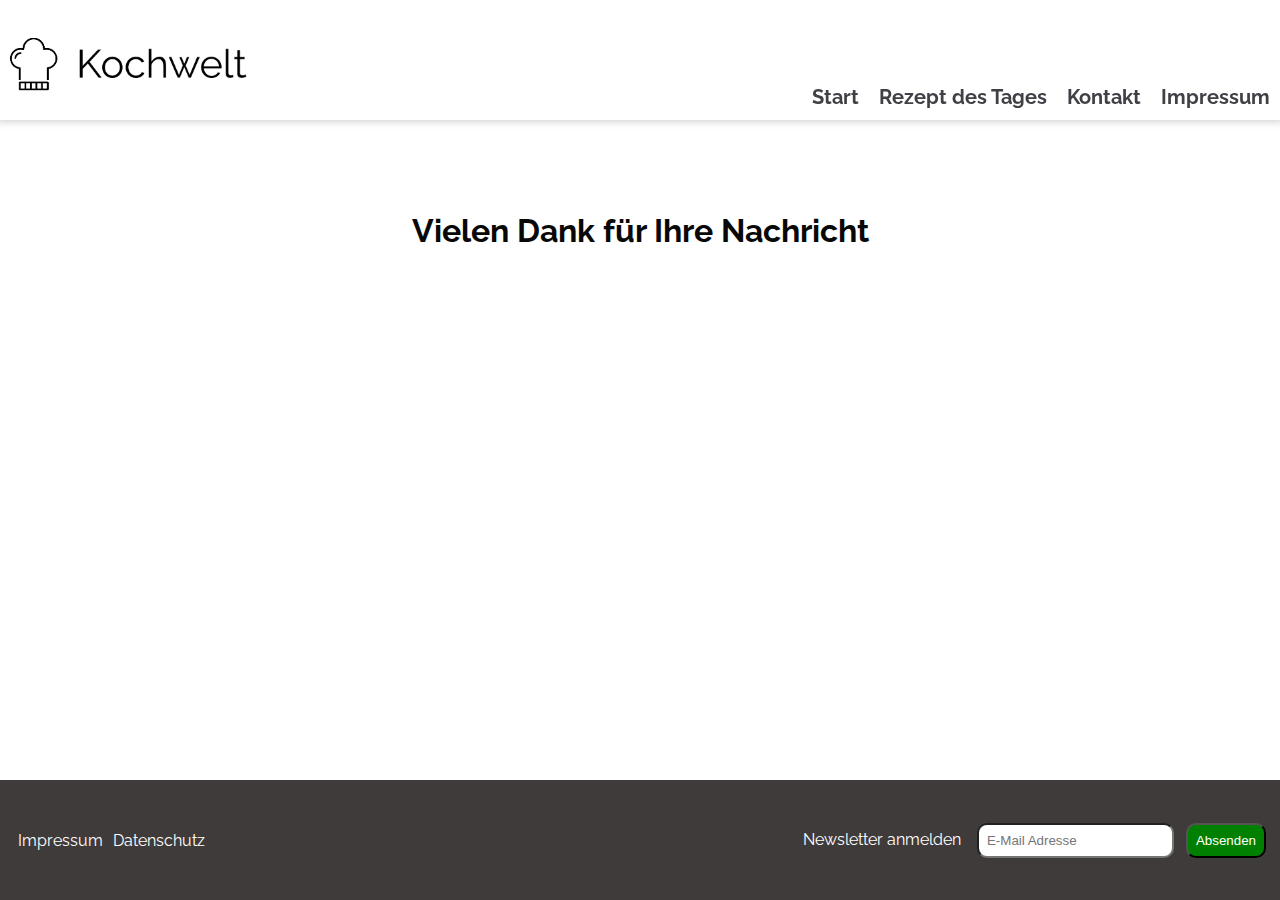
<file: send_mail.html>
<!DOCTYPE html>
<html lang="en">
<head>
    <meta charset="UTF-8">
    <meta name="viewport" content="width=device-width, initial-scale=1.0">
    <link rel="icon" type="image/png" sizes="32x32" href="./img//favicon-32x32.png">
    <link rel="stylesheet" href="./css/templates.css">
    <link rel="stylesheet" href="./css/style.css">
    <link rel="stylesheet" href="./css/contact.css">
    <script src="./script/includeHTML.js"></script>
   
    <title>Vielen Dank</title>
</head>
<body onload="includeHTML()">
    <div w3-include-html="./templates/header.html"></div>
    <div class="contact-content">
        <h1>Vielen Dank für Ihre Nachricht</h1>
    </div>
   
    <div w3-include-html="./templates/footer.html"></div>
</body>
</html>
</file>
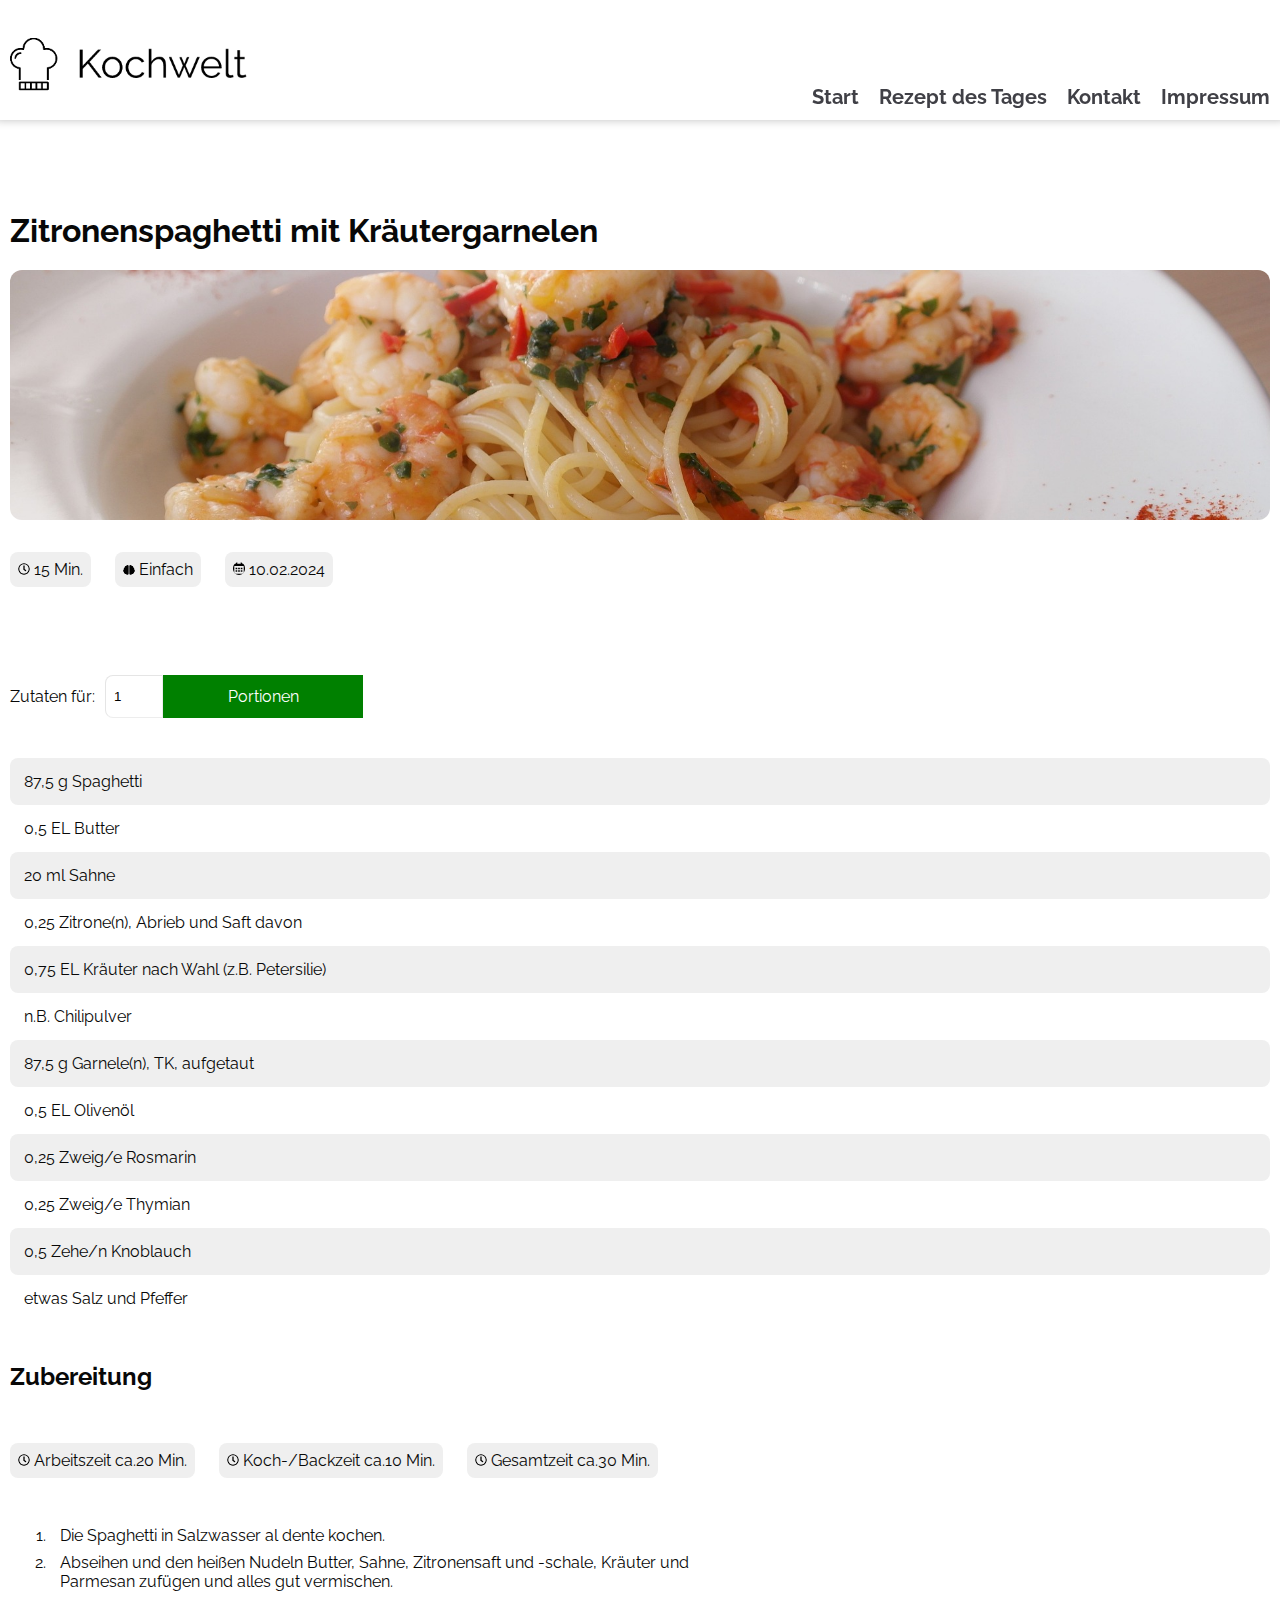
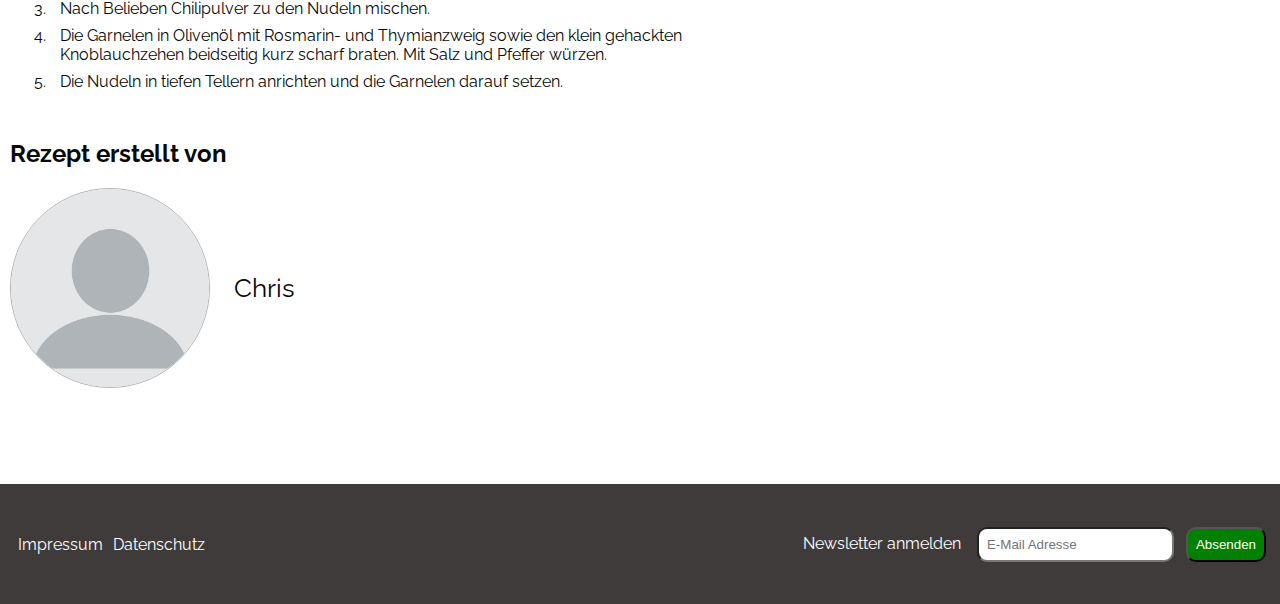
<file: spaghetti.html>
<!DOCTYPE html>
<html lang="en">

<head>
  <meta charset="UTF-8" />
  <meta name="viewport" content="width=device-width, initial-scale=1.0" />

  <link rel="icon" type="image/png" sizes="32x32" href="./img//favicon-32x32.png">

  <link rel="stylesheet" href="./css/templates.css">
  <link rel="stylesheet" href="./css/recipe.css">
  <link rel="stylesheet" href="./css/style.css">

  <title>Zitronenspaghetti mit Kräutergarnelen</title>
  <script src="./script/includeHTML.js"></script>
</head>

<body onload="includeHTML(); saveOrigin();">
  <div w3-include-html="templates/header.html"></div>
  <section id="recipe">
    <div class="content column">
      <h1>Zitronenspaghetti mit Kräutergarnelen</h1>
      <img class="recipe-img" src="./img/recept1.jpg" alt="Spaghetti" />

      <div class="recipe-short-info">
        <div class="recipe-short-info-tag">
          <img class="info-tag-icon" src="./img/clock-regular.svg" alt="" />
          15 Min.
        </div>
        <div class="recipe-short-info-tag">
          <img class="info-tag-icon" src="./img/brain-solid.svg" alt="" />
          Einfach
        </div>
        <div class="recipe-short-info-tag">
          <img class="info-tag-icon" src="./img/calendar-alt-regular.svg" alt="">
          10.02.2024
        </div>
      </div>

      <div class="input-area">
        <label for="amount">Zutaten für:</label>
        <div class="input-fields">
          <input type="number" id="amount" name="fname" min="1" max="6" value="1">
          <div class="button" onclick="calculate()">Portionen</div>
        </div>

      </div>

      <div class="ingredients">
        <table id="table">
          <tr>
            <td><span class="ingredients-amount">87,5</span> g Spaghetti</td>
          </tr>
          <tr>
            <td><span class="ingredients-amount">0,5</span> EL Butter</td>
          </tr>
          <tr>
            <td><span class="ingredients-amount">20</span> ml Sahne</td>
          </tr>
          <tr>
            <td>
              <span class="ingredients-amount">0,25</span> Zitrone(n), Abrieb und Saft davon
            </td>
          </tr>
          <tr>
            <td>
              <span class="ingredients-amount">0,75</span> EL Kräuter nach Wahl (z.B. Petersilie)
            </td>
          </tr>
          <tr>
            <td><span>n.B.</span> Chilipulver</td>
          </tr>
          <tr>
            <td>
              <span class="ingredients-amount">87,5</span> g Garnele(n), TK,
              aufgetaut
            </td>
          </tr>
          <tr>
            <td><span class="ingredients-amount">0,5</span> EL Olivenöl</td>
          </tr>
          <tr>
            <td>
              <span class="ingredients-amount">0,25</span> Zweig/e Rosmarin
            </td>
          </tr>
          <tr>
            <td>
              <span class="ingredients-amount">0,25</span> Zweig/e Thymian
            </td>
          </tr>
          <tr>
            <td>
              <span class="ingredients-amount">0,5</span> Zehe/n Knoblauch
            </td>
          </tr>
          <tr>
            <td><span>etwas</span> Salz und Pfeffer</td>
          </tr>
        </table>
      </div>
      <h2>Zubereitung</h2>
      <div class="recipe-short-info">
        <div class="recipe-short-info-tag">
          <img class="info-tag-icon" src="./img/clock-regular.svg" alt="" />
          Arbeitszeit ca.20 Min.
        </div>
        <div class="recipe-short-info-tag">
          <img class="info-tag-icon" src="./img/clock-regular.svg" alt="" />
          Koch-/Backzeit ca.10 Min.
        </div>
        <div class="recipe-short-info-tag">
          <img class="info-tag-icon" src="./img/clock-regular.svg" alt="" />
          Gesamtzeit ca.30 Min.
        </div>
      </div>

      <ol class="prep-description">
        <li>Die Spaghetti in Salzwasser al dente kochen.</li>
        <li>
          Abseihen und den heißen Nudeln Butter, Sahne, Zitronensaft und
          -schale, Kräuter und Parmesan zufügen und alles gut vermischen.
        </li>
        <li>Nach Belieben Chilipulver zu den Nudeln mischen.</li>
        <li>
          Die Garnelen in Olivenöl mit Rosmarin- und Thymianzweig sowie den
          klein gehackten Knoblauchzehen beidseitig kurz scharf braten. Mit
          Salz und Pfeffer würzen.
        </li>
        <li>
          Die Nudeln in tiefen Tellern anrichten und die Garnelen darauf
          setzen.
        </li>
      </ol>

      <h2>Rezept erstellt von</h2>
      <div class="avatar-section">
        <img class="avatar" src="img/profile.png" alt="">
        <h3>Chris</h3>
      </div>
    </div>
  </section>

  <div w3-include-html="templates/footer.html"></div>

  <script src="./script/calculate.js"></script>
</body>

</html>
</file>
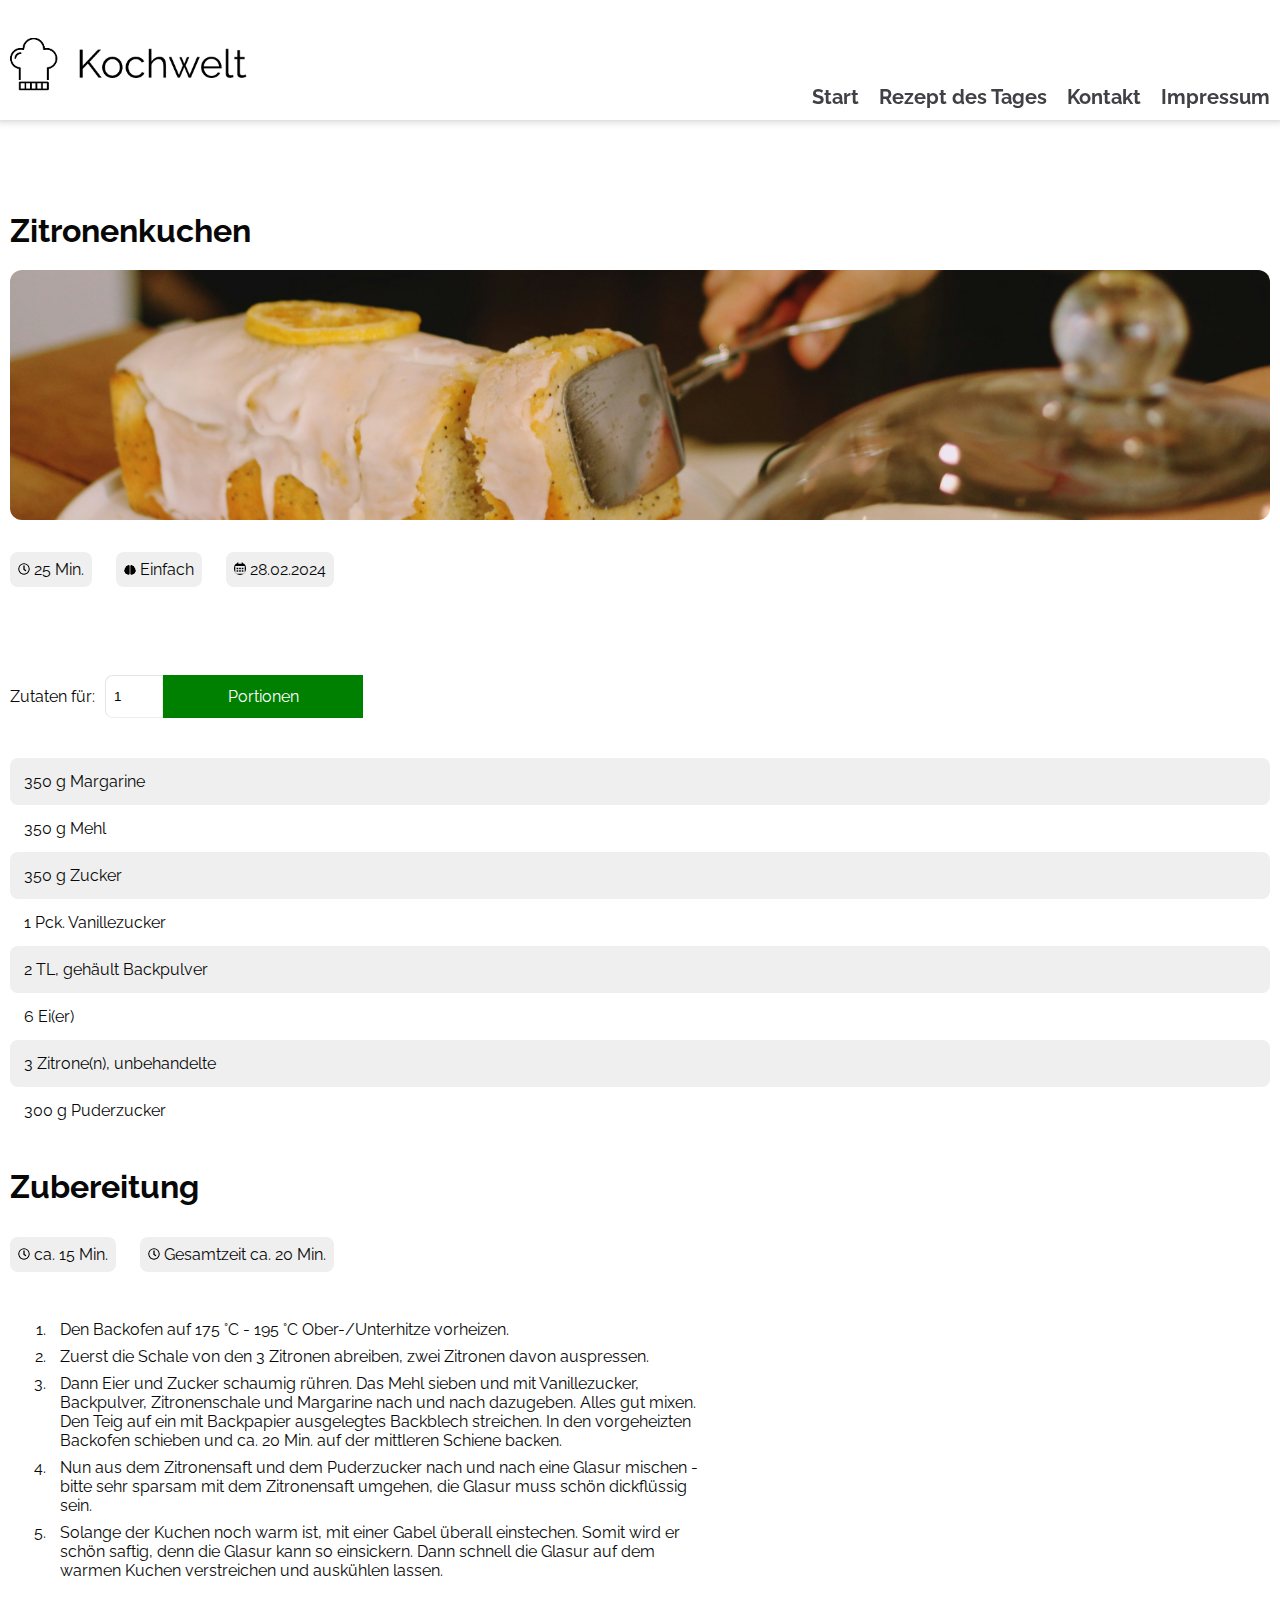
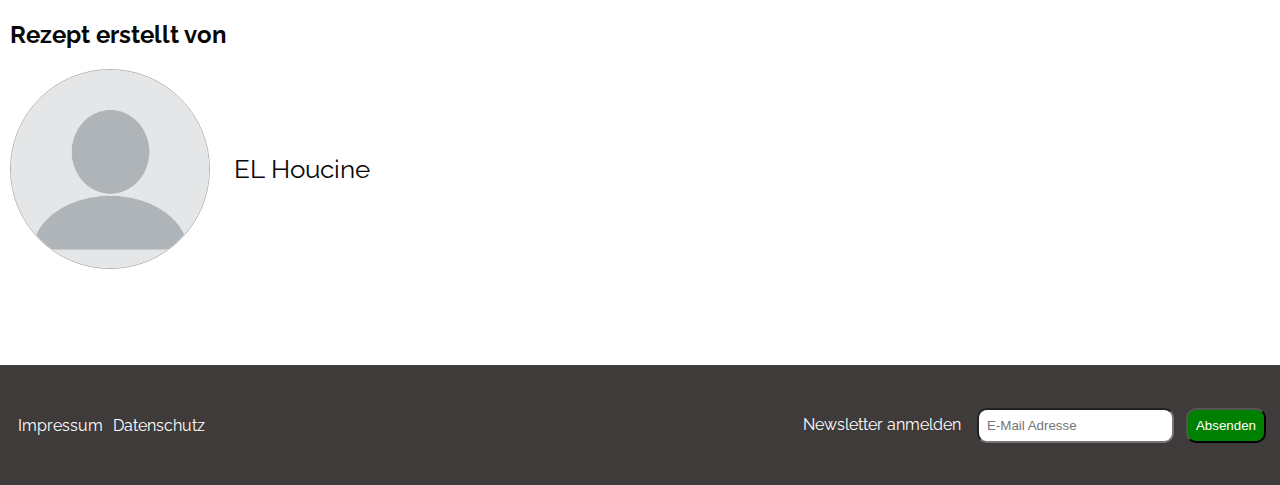
<file: zitronenkuchen.html>
<!DOCTYPE html>
<html lang="en">

<head>
    <meta charset="UTF-8">
    <meta name="viewport" content="width=device-width, initial-scale=1.0">
    <link rel="icon" type="image/png" sizes="32x32" href="./img//favicon-32x32.png">

    <link rel="stylesheet" href="./css/templates.css">
    <link rel="stylesheet" href="./css/recipe.css">
    <link rel="stylesheet" href="./css/style.css">

    <title>Zitronenkuchen</title>
    <script src="./script/includeHTML.js"></script>
</head>

<body onload="includeHTML(); saveOrigin();">
    <div w3-include-html="templates/header.html"></div>
    <section id="recipe">
        <div class="content column">
            <h1>Zitronenkuchen </h1>
            <img class="recipe-img" src="./img/rezepteseitebild.jpg" alt="">

            <div class="recipe-short-info">
                <div class="recipe-short-info-tag">
                    <img class="info-tag-icon" src="./img/clock-regular.svg" alt="">
                    25 Min.
                </div>
                <div class="recipe-short-info-tag">
                    <img class="info-tag-icon" src="./img/brain-solid.svg" alt="">
                    Einfach
                </div>
                <div class="recipe-short-info-tag">
                    <img class="info-tag-icon" src="./img/calendar-alt-regular.svg" alt="">
                    28.02.2024
                </div>
            </div>

            <div class="input-area">
                <label for="amount">Zutaten für:</label>
                <div class="input-fields">
                    <input type="number" id="amount" name="fname" min="1" max="6" value="1">
                    <div class="button" onclick="calculate()">Portionen</div>
                </div>

            </div>

            <div class="ingredients">
                <table id="table">
                    <tr>
                        <td> <span class="ingredients-amount">350</span> g Margarine</td>
                    </tr>
                    <tr>
                        <td> <span class="ingredients-amount">350</span> g Mehl</td>
                    </tr>
                    <tr>
                        <td> <span class="ingredients-amount">350</span> g Zucker</td>
                    </tr>
                    <tr>
                        <td> <span class="ingredients-amount">1</span> Pck. Vanillezucker</td>
                    </tr>
                    <tr>
                        <td> <span class="ingredients-amount">2</span> TL, gehäult Backpulver</td>
                    </tr>
                    <tr>
                        <td> <span class="ingredients-amount">6</span> Ei(er)</td>
                    </tr>
                    <tr>
                        <td> <span class="ingredients-amount">3</span> Zitrone(n), unbehandelte</td>
                    </tr>
                    <tr>
                        <td> <span class="ingredients-amount">300</span> g Puderzucker</td>
                    </tr>
                </table>

            </div>








            <div class="preparation">
                <h1>Zubereitung</h1>
                <div class="recipe-short-info">
                    <div class="recipe-short-info-tag">
                        <img class="info-tag-icon" src="./img/clock-regular.svg" alt="">
                        ca. 15 Min.
                    </div>
                    <div class="recipe-short-info-tag">
                        <img class="info-tag-icon" src="./img/clock-regular.svg" alt="">
                        Gesamtzeit ca. 20 Min.
                    </div>
                </div>
                <ol class="prep-description">
                    <li>Den Backofen auf 175 °C - 195 °C Ober-/Unterhitze vorheizen.</li>

                    <li>Zuerst die Schale von den 3 Zitronen abreiben, zwei Zitronen davon auspressen.</li>

                    <li>Dann Eier und Zucker schaumig rühren. Das Mehl sieben und mit Vanillezucker, Backpulver,
                        Zitronenschale
                        und
                        Margarine nach und nach dazugeben. Alles gut mixen. Den Teig auf ein mit Backpapier ausgelegtes
                        Backblech
                        streichen. In den vorgeheizten Backofen schieben und ca. 20 Min. auf der mittleren Schiene
                        backen.
                    </li>

                    <li>Nun aus dem Zitronensaft und dem Puderzucker nach und nach eine Glasur mischen - bitte sehr
                        sparsam
                        mit
                        dem
                        Zitronensaft umgehen, die Glasur muss schön dickflüssig sein.</li>

                    <li>Solange der Kuchen noch warm ist, mit einer Gabel überall einstechen. Somit wird er schön
                        saftig,
                        denn
                        die
                        Glasur kann so einsickern. Dann schnell die Glasur auf dem warmen Kuchen verstreichen und
                        auskühlen
                        lassen.</li>
                </ol>
                <h2>Rezept erstellt von</h2>
                <div class="avatar-section">
                    <img class="avatar" src="./img/profile.png" alt="">
                    <h3>EL Houcine</h3>
                </div>

            </div>
        </div>
    </section>

    <div w3-include-html="templates/footer.html"></div>

    <script src="./script/calculate.js"></script>


</body>

</html>
</file>
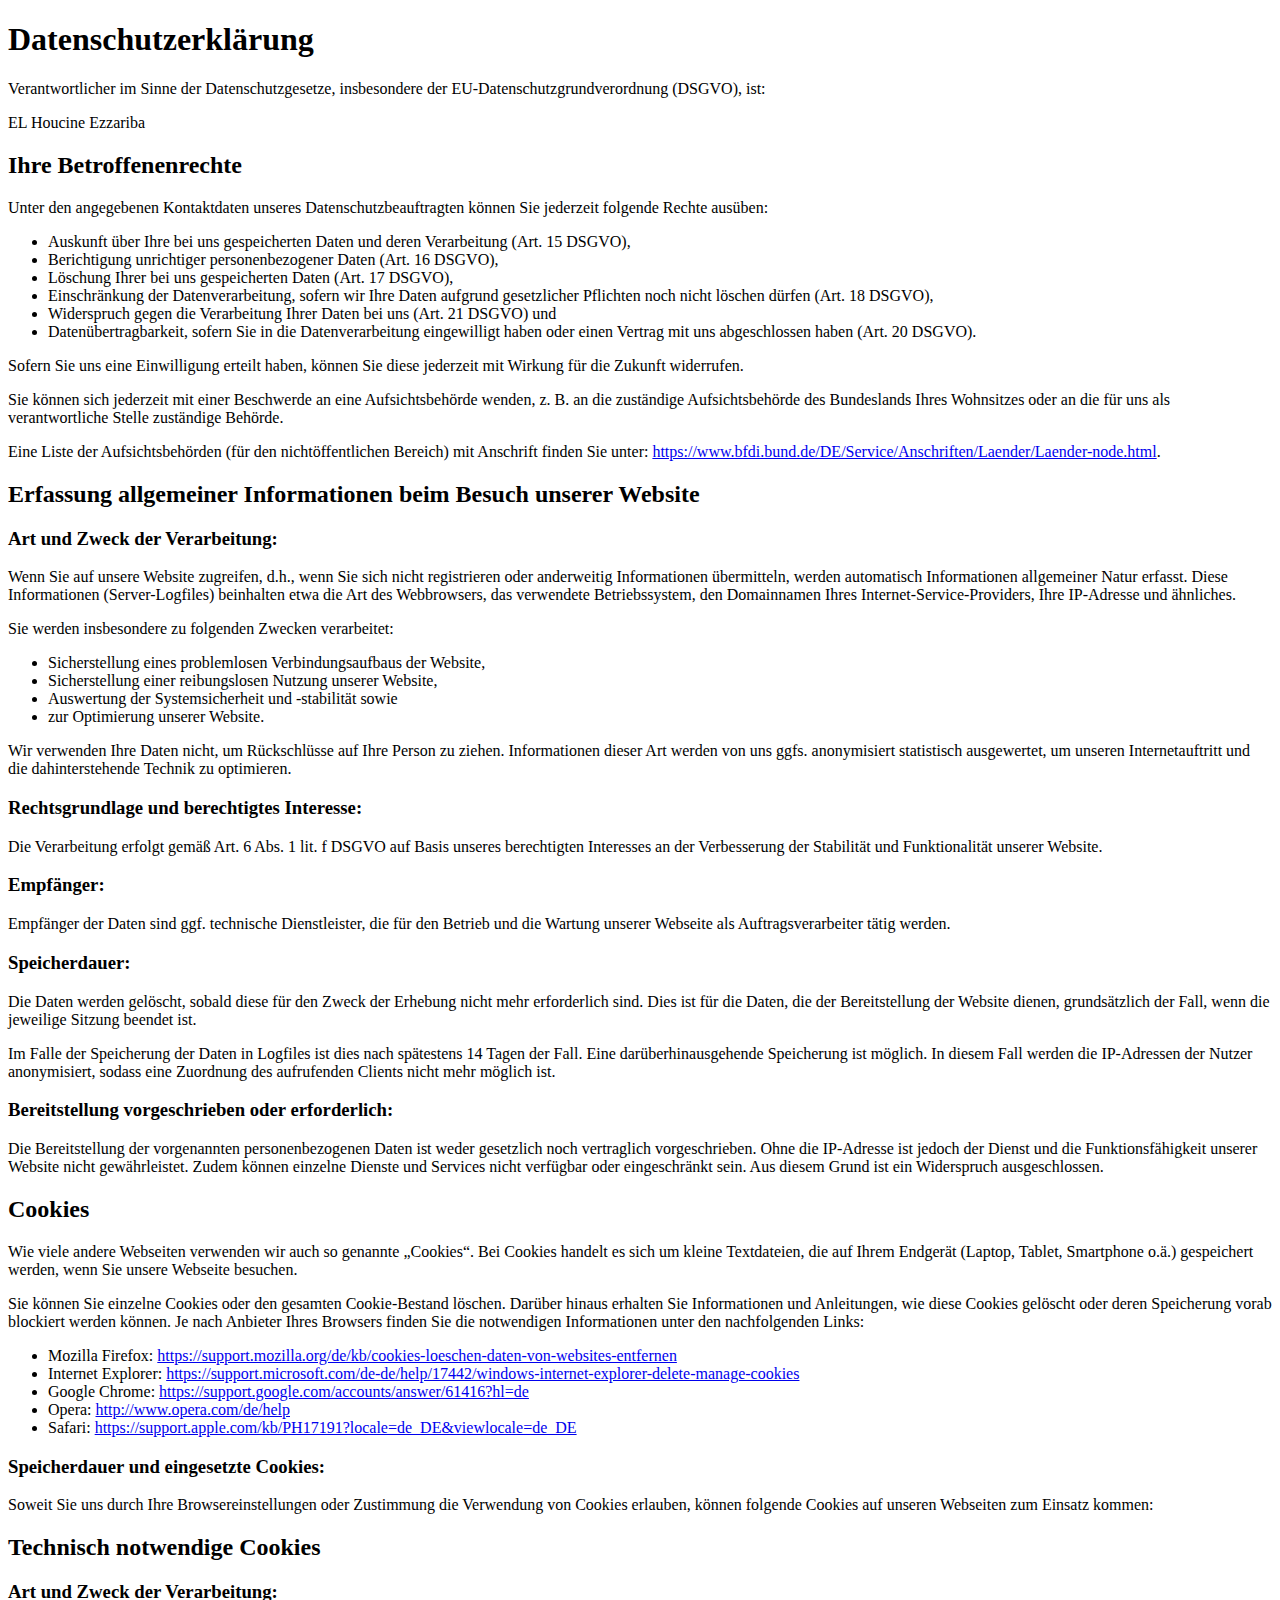
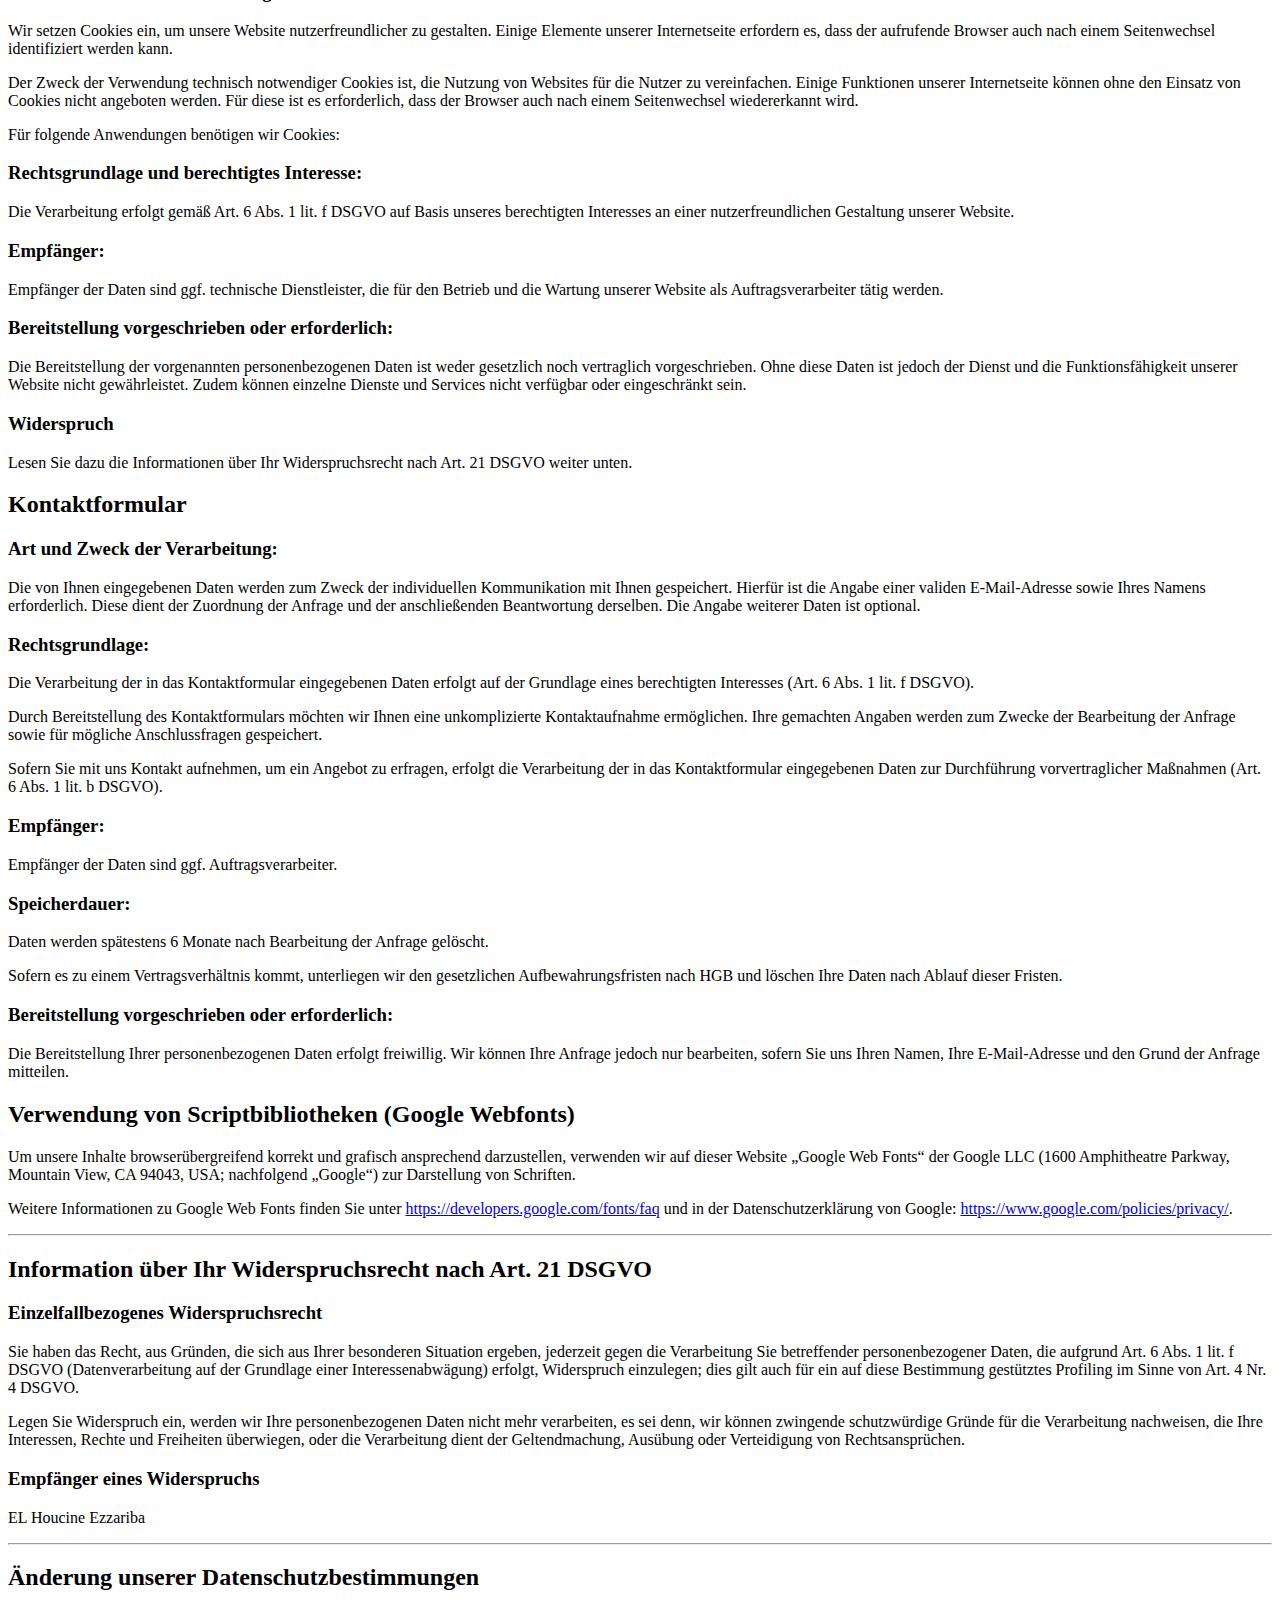
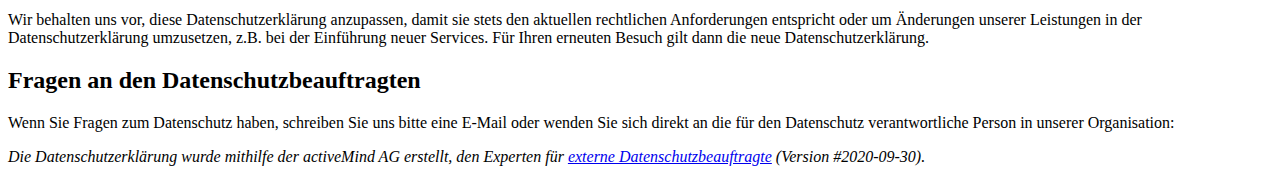
<file: seiten/Datenschutz.html>
<!DOCTYPE html>
<html lang="en">
<head>
    <meta charset="UTF-8">
    <meta name="viewport" content="width=device-width, initial-scale=1.0">
    <title>Datenshutz</title>
</head>
<body>
    
    <h1>Datenschutzerklärung</h1>
<p>Verantwortlicher im Sinne der Datenschutzgesetze, insbesondere der EU-Datenschutzgrundverordnung (DSGVO), ist:</p>
<p>EL Houcine Ezzariba</p>
<h2>Ihre Betroffenenrechte</h2>
<p>Unter den angegebenen Kontaktdaten unseres Datenschutzbeauftragten können Sie jederzeit folgende Rechte ausüben:</p>
<ul>
<li>Auskunft über Ihre bei uns gespeicherten Daten und deren Verarbeitung (Art. 15 DSGVO),</li>
<li>Berichtigung unrichtiger personenbezogener Daten (Art. 16 DSGVO),</li>
<li>Löschung Ihrer bei uns gespeicherten Daten (Art. 17 DSGVO),</li>
<li>Einschränkung der Datenverarbeitung, sofern wir Ihre Daten aufgrund gesetzlicher Pflichten noch nicht löschen dürfen (Art. 18 DSGVO),</li>
<li>Widerspruch gegen die Verarbeitung Ihrer Daten bei uns (Art. 21 DSGVO) und</li>
<li>Datenübertragbarkeit, sofern Sie in die Datenverarbeitung eingewilligt haben oder einen Vertrag mit uns abgeschlossen haben (Art. 20 DSGVO).</li>
</ul>
<p>Sofern Sie uns eine Einwilligung erteilt haben, können Sie diese jederzeit mit Wirkung für die Zukunft widerrufen.</p>
<p>Sie können sich jederzeit mit einer Beschwerde an eine Aufsichtsbehörde wenden, z. B. an die zuständige Aufsichtsbehörde des Bundeslands Ihres Wohnsitzes oder an die für uns als verantwortliche Stelle zuständige Behörde.</p>
<p>Eine Liste der Aufsichtsbehörden (für den nichtöffentlichen Bereich) mit Anschrift finden Sie unter: <a href="https://www.bfdi.bund.de/DE/Service/Anschriften/Laender/Laender-node.html" target="_blank" rel="noopener nofollow">https://www.bfdi.bund.de/DE/Service/Anschriften/Laender/Laender-node.html</a>.</p>
<p></p><h2>Erfassung allgemeiner Informationen beim Besuch unserer Website</h2>
<h3>Art und Zweck der Verarbeitung:</h3>
<p>Wenn Sie auf unsere Website zugreifen, d.h., wenn Sie sich nicht registrieren oder anderweitig Informationen übermitteln, werden automatisch Informationen allgemeiner Natur erfasst. Diese Informationen (Server-Logfiles) beinhalten etwa die Art des Webbrowsers, das verwendete Betriebssystem, den Domainnamen Ihres Internet-Service-Providers, Ihre IP-Adresse und ähnliches. </p>
<p>Sie werden insbesondere zu folgenden Zwecken verarbeitet:</p>
<ul>
<li>Sicherstellung eines problemlosen Verbindungsaufbaus der Website,</li>
<li>Sicherstellung einer reibungslosen Nutzung unserer Website,</li>
<li>Auswertung der Systemsicherheit und -stabilität sowie</li>
<li>zur Optimierung unserer Website.</li>
</ul>
<p>Wir verwenden Ihre Daten nicht, um Rückschlüsse auf Ihre Person zu ziehen. Informationen dieser Art werden von uns ggfs. anonymisiert statistisch ausgewertet, um unseren Internetauftritt und die dahinterstehende Technik zu optimieren. </p>
<h3>Rechtsgrundlage und berechtigtes Interesse:</h3>
<p>Die Verarbeitung erfolgt gemäß Art. 6 Abs. 1 lit. f DSGVO auf Basis unseres berechtigten Interesses an der Verbesserung der Stabilität und Funktionalität unserer Website.</p>
<h3>Empfänger:</h3>
<p>Empfänger der Daten sind ggf. technische Dienstleister, die für den Betrieb und die Wartung unserer Webseite als Auftragsverarbeiter tätig werden.</p>
<p></p><h3>Speicherdauer:</h3>
<p>Die Daten werden gelöscht, sobald diese für den Zweck der Erhebung nicht mehr erforderlich sind. Dies ist für die Daten, die der Bereitstellung der Website dienen, grundsätzlich der Fall, wenn die jeweilige Sitzung beendet ist. </p>
<p> Im Falle der Speicherung der Daten in Logfiles ist dies nach spätestens 14 Tagen der Fall. Eine darüberhinausgehende Speicherung ist möglich. In diesem Fall werden die IP-Adressen der Nutzer anonymisiert, sodass eine  Zuordnung  des aufrufenden Clients nicht mehr möglich ist.</p>
<p></p><h3>Bereitstellung vorgeschrieben oder erforderlich:</h3>
<p>Die Bereitstellung der vorgenannten personenbezogenen Daten ist weder gesetzlich noch vertraglich vorgeschrieben. Ohne die IP-Adresse ist jedoch der Dienst und die Funktionsfähigkeit unserer Website nicht gewährleistet. Zudem können einzelne Dienste und Services nicht verfügbar oder eingeschränkt sein. Aus diesem Grund ist ein Widerspruch ausgeschlossen. </p>
<p></p><h2>Cookies</h2>
<p>Wie viele andere Webseiten verwenden wir auch so genannte „Cookies“. Bei Cookies handelt es sich um kleine Textdateien, die auf Ihrem Endgerät (Laptop, Tablet, Smartphone o.ä.) gespeichert werden, wenn Sie unsere Webseite besuchen. </p>
<p>Sie können Sie einzelne Cookies oder den gesamten Cookie-Bestand löschen. Darüber hinaus erhalten Sie Informationen und Anleitungen, wie diese Cookies gelöscht oder deren Speicherung vorab blockiert werden können. Je nach Anbieter Ihres Browsers finden Sie die notwendigen Informationen unter den nachfolgenden Links:</p>
<ul>
<li>Mozilla Firefox: <a href="https://support.mozilla.org/de/kb/cookies-loeschen-daten-von-websites-entfernen" target="_blank" rel="nofollow noopener">https://support.mozilla.org/de/kb/cookies-loeschen-daten-von-websites-entfernen</a></li>
<li>Internet Explorer: <a href="https://support.microsoft.com/de-de/help/17442/windows-internet-explorer-delete-manage-cookies" target="_blank" rel="nofollow noopener">https://support.microsoft.com/de-de/help/17442/windows-internet-explorer-delete-manage-cookies</a></li>
<li>Google Chrome: <a href="https://support.google.com/accounts/answer/61416?hl=de" target="_blank" rel="nofollow noopener">https://support.google.com/accounts/answer/61416?hl=de</a></li>
<li>Opera: <a href="http://www.opera.com/de/help" target="_blank" rel="nofollow noopener">http://www.opera.com/de/help</a></li>
<li>Safari: <a href="https://support.apple.com/kb/PH17191?locale=de_DE&viewlocale=de_DE" target="_blank" rel="nofollow noopener">https://support.apple.com/kb/PH17191?locale=de_DE&viewlocale=de_DE</a></li>
</ul>
<h3>Speicherdauer und eingesetzte Cookies:</h3>
<p>Soweit Sie uns durch Ihre Browsereinstellungen oder Zustimmung die Verwendung von Cookies erlauben, können folgende Cookies auf unseren Webseiten zum Einsatz kommen:</p>
<p></p><h2>Technisch notwendige Cookies </h2>
<h3>Art und Zweck der Verarbeitung: </h3>
<p>Wir setzen Cookies ein, um unsere Website nutzerfreundlicher zu gestalten. Einige Elemente unserer Internetseite erfordern es, dass der aufrufende Browser auch nach einem Seitenwechsel identifiziert werden kann.</p>
<p>Der Zweck der Verwendung technisch notwendiger Cookies ist, die Nutzung von Websites für die Nutzer zu vereinfachen. Einige Funktionen unserer Internetseite können ohne den Einsatz von Cookies nicht angeboten werden. Für diese ist es erforderlich, dass der Browser auch nach einem Seitenwechsel wiedererkannt wird.</p>
<p>Für folgende Anwendungen benötigen wir Cookies:</p>
<p></p><h3>Rechtsgrundlage und berechtigtes Interesse: </h3>
<p>Die Verarbeitung erfolgt gemäß Art. 6 Abs. 1 lit. f DSGVO auf Basis unseres berechtigten Interesses an einer nutzerfreundlichen Gestaltung unserer Website.</p>
<h3>Empfänger: </h3>
<p>Empfänger der Daten sind ggf. technische Dienstleister, die für den Betrieb und die Wartung unserer Website als Auftragsverarbeiter tätig werden.</p>
<p></p><h3>Bereitstellung vorgeschrieben oder erforderlich:</h3>
<p>Die Bereitstellung der vorgenannten personenbezogenen Daten ist weder gesetzlich noch vertraglich vorgeschrieben. Ohne diese Daten ist jedoch der Dienst und die Funktionsfähigkeit unserer Website nicht gewährleistet. Zudem können einzelne Dienste und Services nicht verfügbar oder eingeschränkt sein.</p>
<h3>Widerspruch</h3>
<p>Lesen Sie dazu die Informationen über Ihr Widerspruchsrecht nach Art. 21 DSGVO weiter unten.</p>
<p></p><h2>Kontaktformular</h2>
<h3>Art und Zweck der Verarbeitung:</h3>
<p>Die von Ihnen eingegebenen Daten werden zum Zweck der individuellen Kommunikation mit Ihnen gespeichert. Hierfür ist die Angabe einer validen E-Mail-Adresse sowie Ihres Namens erforderlich. Diese dient der Zuordnung der Anfrage und der anschließenden Beantwortung derselben. Die Angabe weiterer Daten ist optional.</p>
<h3>Rechtsgrundlage:</h3>
<p>Die Verarbeitung der in das Kontaktformular eingegebenen Daten erfolgt auf der Grundlage eines berechtigten Interesses (Art. 6 Abs. 1 lit. f DSGVO).</p>
<p>Durch Bereitstellung des Kontaktformulars möchten wir Ihnen eine unkomplizierte Kontaktaufnahme ermöglichen. Ihre gemachten Angaben werden zum Zwecke der Bearbeitung der Anfrage sowie für mögliche Anschlussfragen gespeichert.</p>
<p>Sofern Sie mit uns Kontakt aufnehmen, um ein Angebot zu erfragen, erfolgt die Verarbeitung der in das Kontaktformular eingegebenen Daten zur Durchführung vorvertraglicher Maßnahmen (Art. 6 Abs. 1 lit. b DSGVO).</p>
<h3>Empfänger:</h3>
<p>Empfänger der Daten sind ggf. Auftragsverarbeiter.</p>
<p></p><h3>Speicherdauer:</h3>
<p>Daten werden spätestens 6 Monate nach Bearbeitung der Anfrage gelöscht.</p>
<p>Sofern es zu einem Vertragsverhältnis kommt, unterliegen wir den gesetzlichen Aufbewahrungsfristen nach HGB und löschen Ihre Daten nach Ablauf dieser Fristen. </p>
<h3>Bereitstellung vorgeschrieben oder erforderlich:</h3>
<p>Die Bereitstellung Ihrer personenbezogenen Daten erfolgt freiwillig. Wir können Ihre Anfrage jedoch nur bearbeiten, sofern Sie uns Ihren Namen, Ihre E-Mail-Adresse und den Grund der Anfrage mitteilen.</p>
<p></p><h2>Verwendung von Scriptbibliotheken (Google Webfonts)</h2>
<p>Um unsere Inhalte browserübergreifend korrekt und grafisch ansprechend darzustellen, verwenden wir auf dieser Website „Google Web Fonts“ der Google LLC (1600 Amphitheatre Parkway, Mountain View, CA 94043, USA; nachfolgend „Google“) zur Darstellung von Schriften.</p>
<p>Weitere Informationen zu Google Web Fonts finden Sie unter <a href="https://developers.google.com/fonts/faq" rel="noopener nofollow" target="_blank">https://developers.google.com/fonts/faq</a> und in der Datenschutzerklärung von Google: <a href="https://www.google.com/policies/privacy/" rel="noopener nofollow" target="_blank">https://www.google.com/policies/privacy/</a>.</p>
<p></p><hr>
<h2>Information über Ihr Widerspruchsrecht nach Art. 21 DSGVO</h2>
<h3>Einzelfallbezogenes Widerspruchsrecht</h3>
<p>Sie haben das Recht, aus Gründen, die sich aus Ihrer besonderen Situation ergeben, jederzeit gegen die Verarbeitung Sie betreffender personenbezogener Daten, die aufgrund Art. 6 Abs. 1 lit. f DSGVO (Datenverarbeitung auf der Grundlage einer Interessenabwägung) erfolgt, Widerspruch einzulegen; dies gilt auch für ein auf diese Bestimmung gestütztes Profiling im Sinne von Art. 4 Nr. 4 DSGVO.</p>
<p>Legen Sie Widerspruch ein, werden wir Ihre personenbezogenen Daten nicht mehr verarbeiten, es sei denn, wir können zwingende schutzwürdige Gründe für die Verarbeitung nachweisen, die Ihre Interessen, Rechte und Freiheiten überwiegen, oder die Verarbeitung dient der Geltendmachung, Ausübung oder Verteidigung von Rechtsansprüchen.</p>
<h3>Empfänger eines Widerspruchs</h3>
<p>EL Houcine Ezzariba</p>
<hr>
<h2>Änderung unserer Datenschutzbestimmungen</h2>
<p>Wir behalten uns vor, diese Datenschutzerklärung anzupassen, damit sie stets den aktuellen rechtlichen Anforderungen entspricht oder um Änderungen unserer Leistungen in der Datenschutzerklärung umzusetzen, z.B. bei der Einführung neuer Services. Für Ihren erneuten Besuch gilt dann die neue Datenschutzerklärung.</p>
<h2>Fragen an den Datenschutzbeauftragten</h2>
<p>Wenn Sie Fragen zum Datenschutz haben, schreiben Sie uns bitte eine E-Mail oder wenden Sie sich direkt an die für den Datenschutz verantwortliche Person in unserer Organisation:</p>
<p></p><p><em>Die Datenschutzerklärung wurde mithilfe der activeMind AG erstellt, den Experten für <a href="https://www.activemind.de/datenschutz/datenschutzbeauftragter/" target="_blank" rel="noopener">externe Datenschutzbeauftragte</a> (Version #2020-09-30).</em></p>


</body>
</html>
</file>
<file: css/templates.css>
/* .footer-content {
    height: 100%;
    padding-inline: 10px;
    max-width: min(1440px, 100%);
    display: flex;
    justify-content: space-between;
} */

.header-content,
.footer-content {
    width: 100%;
    height: 100%;
    padding-inline: 10px;
    max-width: min(1440px, 100%);
    display: flex;
    justify-content: space-between;
 
}
.footer-content{
    align-items: center;
}

.header-content{
    align-items: last baseline;
}

header {
    display: flex;
    justify-content: center;
    position: fixed;
    top: 0;
    left: 0;
    right: 0;
    height: 120px;
    width: 100%;
    box-shadow: 0 -6px 10px 5px rgba(0, 0, 0, 0.3);
    background-color: white;
    z-index: 5;
}

#home {
    margin-bottom: 12px;
}

#home-mobile {
    transform: translateY(-25px);
}

.small-logo {
    display: none;
}

#home img {
    height: 80px;

}

#home-mobile img {
    height: 53px;
}

.header-a {
    /* margin-right: 20px; */
    padding-bottom: 4px;
    text-decoration: none;
    color: #404046;
    font-size: 20px;
    font-weight: bold;
    border-bottom: 4px solid transparent;
}

.header-a:hover {
    color: var(--clr-green);
    font-weight: 700;
    border-bottom: 4px solid var(--clr-green);

}

.headermenu {
    display: flex;
    justify-content: center;
    height: 120px;
    align-items: last baseline;
    gap: 20px;

}

.mobile-menu-bar {
    height: 40px;
    width: 40px;
    transform: translateY(-10px);
    position: relative;
    display: none;
    cursor: pointer;
}

.mobile-menu-bar-icon {
    position: absolute;
    height: 100%;
    width: 100%;

}

#cross {
    display: none;
}

a {
    text-decoration: none;
    color: var(--clr-font);
}

footer {
    display: flex;
    justify-content: center;
    align-items: center;
    height: 120px;
    background-color: #403B3B;
}



.newsletter {
    display: flex;
    justify-content: center;
    align-items: center;
    flex-wrap: nowrap;
}

.newsletter form>* {
    margin-inline: 4px;
    padding: 4px;

}

.newsletter label {
    color: white;
}

#newsletter {
    /* height: 24px; */
    background-color: white;
    border-radius: 10px;
    padding: 8px;
}

#submit {
    /* height: 32px; */
    background-color: var(--clr-green);
    color: white;
    border-radius: 10px;
    cursor: pointer;
    padding: 8px;
}

.footerlinks {
    display: flex;
    justify-content: center;
    align-items: center;
    text-decoration: none;
    font-size: 16px;
    margin-inline: 4px;
    padding-inline: 4px;

}

.footerlinks a {
    color: white;
    padding-right: 10px;
    text-decoration: none;
}

.footerlinks a:hover {
    text-decoration: underline;
}

@media (max-width: 780px) {
    .headermenu {
        position: absolute;
        flex-direction: column;
        height: 0px;
        overflow: hidden;
        align-items: center;
        top: 120px;
        left: 0;
        right: 0;
        gap: 8px;
        background-color: white;
        box-shadow: inset 0 -10px 10px -10px rgba(0, 0, 0, 0.3);
    }

    .mobile-show {
        display: unset;
    }

    .footer-content {
        flex-direction: column-reverse;
        align-items: center;
        justify-content: center;
        gap: 20px;
    }
}

@media (max-width: 380px) {
    #home {
        display: none;
    }

    .small-logo {
        display: block;
    }

}
</file>
<file: css/style.css>
@import url(fontstyle.css);


:root {
    --main-clr-white: rgb(255, 255, 255);
    --clr-light-gray: rgb(239, 239, 239);
    --clr-dark-gray: rgb(64, 59, 59);
    --clr-green: rgb(0, 128, 0);
    --clr-font: rgb(8, 8, 8);
}

* {
    box-sizing: border-box;
}

html {
    scroll-behavior: smooth;
}

body {
    font-family: Raleway, sans-serif;
    margin: 0;
    display: flex;
    flex-direction: column;
    justify-content: center;
    color: var(--clr-font);
    padding: var(--padding-6px);
    min-height: 100vh;
}

.content {
    height: 100%;
    margin-inline: auto;
    padding-inline: 10px;
    max-width: min(1440px, 100%);
    display: flex;
    flex: 1;
    justify-content: space-between;

}


.column {
    display: flex;
    flex-direction: column;
}

.row {
    display: flex;
    flex-direction: row;
}

section {
    display: flex;
    /* justify-content: center; */
}

img {
    border-radius: 12px;
}

/* Standard fonts */
h1 {
    font-size: 32px;
    margin-top: 2px;
}

p {
    font-size: 18px;
    font-weight: 400;
}

.pdg-blk-desk {
    padding-block: 104px;
}

.button {
    padding: 12px 20px;
    min-width: 250px;
    background-color: var(--clr-green);
    color: var(--main-clr-white);
    display: inline-block;
    text-align: center;
    cursor: pointer;
}

nav {
    display: flex;
    gap: 32px;
}

.nav-link {
    font-size: 20px;
    font-weight: 600;
    padding-bottom: 16px;
}

.nav-link:first-child {
    border-bottom: 8px solid var(--clr-green);
}

/* Main Recipe */

#main-recipe {
    margin-top: 150px;
    padding-top: 60px;
    padding-bottom: 96px;
}

#main-recipe img {
    width: min(600px, 100%);
    aspect-ratio: 1/ 0.6;
    object-fit: cover;

}

#main-recipe .content {
    gap: 50px;
    align-items: flex-start !important;
}

.main-recipe-right {

    display: flex;
    align-self: stretch;
    flex-direction: column;
    justify-content: space-between;
}

.main-recipe-text {
    flex: 1;
    /* max-width: 70ch; */
}

#main-recipe .button {
    align-self: baseline;
    margin-bottom: 10%;
}

/* News Section */

#news {
    background-color: var(--clr-light-gray);
    padding-top: 60px;
    padding-bottom: 96px;
}

#news h1,
#compare h1 {
    text-align: center;
}

.new-recipe {
    width: 300px;
}

.new-recipe img {
    width: 300px;
    height: 200px;
    object-fit: cover;
    transition: all 225ms ease-in-out;
}
.new-recipe img:hover{
    scale: 1.05;
}

.new-recipe h3 {
    text-align: center;
    margin-block: 12px;
}

.collection {
    display: flex;
    justify-content: space-between;
    flex-wrap: wrap;
    gap: 32px;
}

/* compare */
#compare {
    background-color: var(--main-clr-white);
    padding-top: 60px;
    padding-bottom: 96px;
}

.compare-container {
    font-size: 18px;
    display: flex;
    gap: 50px;
    /* max-width: 100ch; */
    align-self: flex-end;
}

.compare-container img {
    width: min(300px, 100%);
    aspect-ratio: 1/ 0.6;
    object-fit: cover;
}

.imprint,
.data-protection {
    margin-top: 150px;
    padding-block: 32px;
    display: flex;
    flex: 1;
}

.impressum span {
    margin-bottom: 5px;
}

.impr-link {
    text-decoration: underline;
    color: blue;

}

.contact {
    margin-top: 150px;
}


@media(max-width: 320px){
    .avatar{
        height: 150px;
        width: 150px;
    }
    #newsletter{
        margin-top: 10px;
    }
    .input-fields{
        margin-top: 10px;
    }
    .recipe-short-info{
        flex-direction: column;
    }
    .recipe-short-info-tag{
        text-align: center;
    }
    .data-protection p a{
        font-size: 9px;
    }
    .data-protection h1{
        font-size: 27px;
    }
    .data-protection ul li{
        font-size: 9px;
    }
    .data-protection h2{
        font-size: 20px;
    }
}

@media(max-width: 360px) {

    .content {
        flex-direction: column;
    }

    .collection {
        justify-content: center;
    }

    .compare-container {
        flex-direction: column;
    }
}

@media(max-width: 540px) {
    .compare-container img{
        width: 100%;
    }
    .content {
        flex-direction: column;
    }

    .collection {
        justify-content: center;
    }

    .compare-container {
        flex-direction: column;
    }
    .data-protection p a{
        font-size: 9px;
    }
    .data-protection ul li{
        font-size: 10px;
    }
}

@media(max-width: 720px) {
    .content {
        flex-direction: column;
    }

    .collection {
        justify-content: center;
    }

    .compare-container {
        flex-direction: column;
    }
}

@media(max-width: 980px) {
    .content {
        flex-direction: column;
    }

    .collection {
        justify-content: center;
        flex-direction: column;
        align-items: center;
    }
}
@media(max-width: 1024px){
    .content {
        flex-direction: column;
    }
    #recipe {
        margin-left: 15px;
    }
    #main-recipe img {
        width: min(1200px, 100%);
    }
}

/* width */
::-webkit-scrollbar {
    width: 3px;
    /* you can shrink taken width */
}

/* Track */
::-webkit-scrollbar-track {
    background: transparent;
}

/* Handle */
::-webkit-scrollbar-thumb {
    background: var(--clr-green);
}

/* Handle on hover */
::-webkit-scrollbar-thumb:hover {
    background: #555;
}
</file>
<file: css/recipe.css>
#recipe {
    margin-top: 150px;
    padding-top: 60px;
    padding-bottom: 96px;
}

#recipe {
    display: flex;
    flex: 1;
}

.recipe-img {

    height: 250px;
    object-fit: cover;
}

.recipe-short-info {
    display: flex;
    margin-top: 32px;
    padding-bottom: 48px;
    gap: 24px;

}

.content {
    height: 100%;
    margin-inline: auto;
    padding-inline: 10px;
    max-width: min(1440px, 100%);
    display: flex;
    flex: 1;
    justify-content: space-between;
}

.column {
    display: flex;
    flex-direction: column;
}

.border-bottom {
    border-bottom: 2px solid rgba(0, 0, 0, .1);
}

.info-tag-icon {
    width: 12px;
}

.recipe-short-info-tag {
    background-color: var(--clr-light-gray);
    padding: 8px;
    border-radius: 8px;
}

.input-area {
    padding-block: 40px;
    display: flex;
    flex-wrap: wrap;
    align-items: center;
}
.input-fields{
    display: flex;
    justify-content: center;
}

.input-area label {
    margin-right: 10px;
}

.input-fields input {
    height: 43px;
    padding: 8px;
    border-width: 1px;
    border-color: rgba(0, 0, 0, .1);
    border-top-left-radius: 8px;
    border-bottom-left-radius: 8px;
}

.input-area .button {
    min-width: 200px;
}

#table {
    width: 100%;
    border-collapse: collapse;

}


.ingredients {
    display: block;
}

td {
    width: 100%;
    padding: 14px;
    border-radius: 8px;
}

tr:nth-child(odd) {
    background-color: var(--clr-light-gray);

}

.preparation {
    margin-top: 32px;
}

.prep-description {
    max-width: 70ch;
    margin: 0;
}

.prep-description li {
    margin-bottom: 8px;
    padding-left: 10px;
}

.avatar-section {
    display: flex;
    align-items: center;
}

.avatar-section h3 {
    font-weight: 400;
    font-size: 26px;
}

.avatar {
    width: 200px;
    height: 200px;
    border-radius: 50%;
    border: 1px solid rgba(0, 0, 0, .3);
    margin-right: 24px;
}

h2 {
    margin-top: 40px;
}
</file>
<file: css/contact.css>
.contact-content{
    height: 100%;
    margin-inline: auto;
    padding-inline: 10px;
    max-width: min(1440px, 100%);
    display: flex;
    flex: 1;
    margin-top: 150px;
    padding-top: 60px;
    padding-bottom: 96px;
}

.contactform{
    display: flex;
    flex-direction: column;
    gap: 12px;
}

.contactlabel{
    display: flex;
    flex-direction: column;
    gap: 6px;
}

.contactinput{
    font-size: 12px;
    padding-block: 6px;
    border: 1px solid rgba(0,0,0,.3);
    font-family: 'Raleway';
}

.contactbtn{
    font: 16px 'Raleway' ;
    font-weight: 400;
    padding: 8px;
    background-color: var(--clr-green);
    color: white;
    border: none;
    cursor: pointer;
}
</file>
